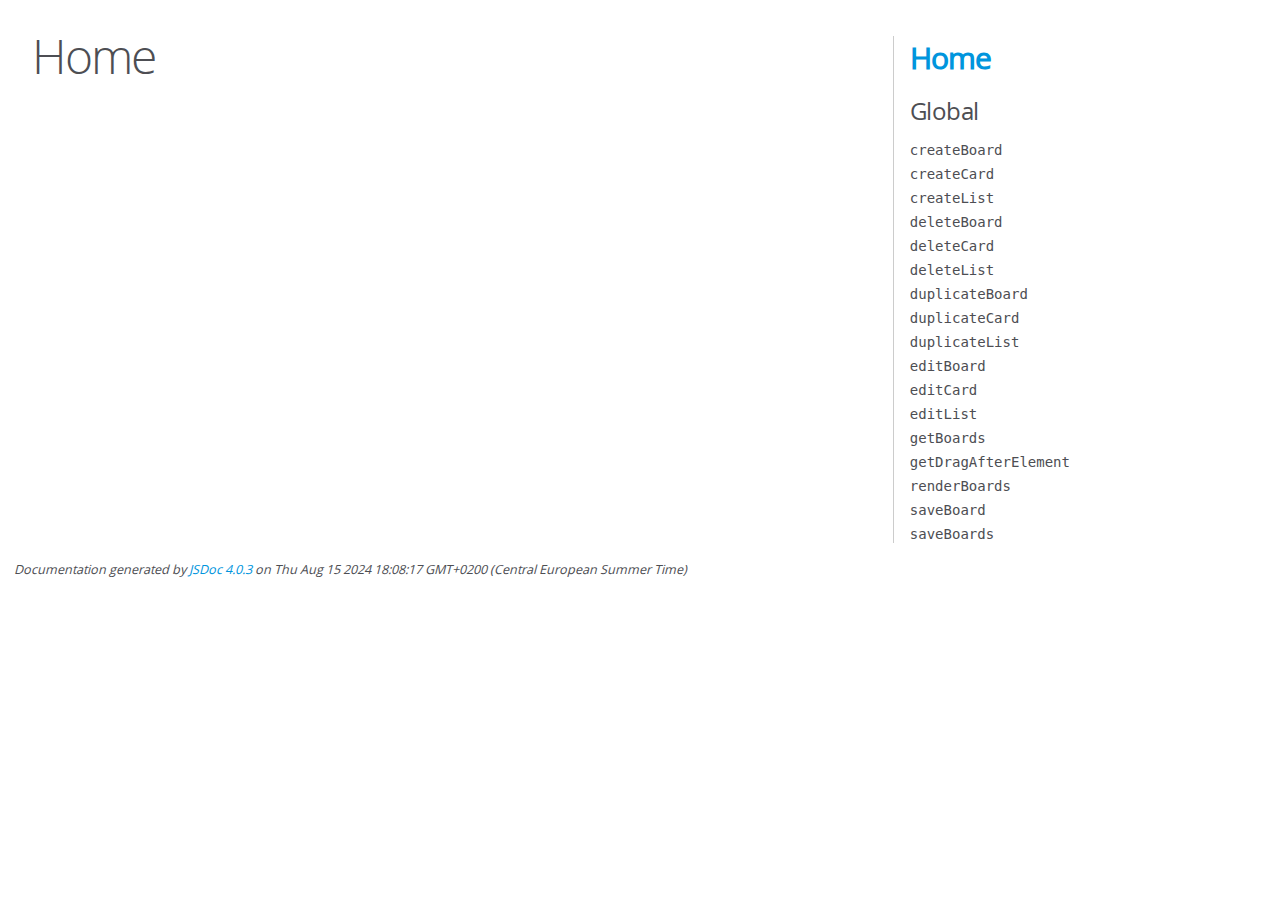
<file: docs/index.html>
<!DOCTYPE html>
<html lang="en">
<head>
    <meta charset="utf-8">
    <title>JSDoc: Home</title>

    <script src="scripts/prettify/prettify.js"> </script>
    <script src="scripts/prettify/lang-css.js"> </script>
    <!--[if lt IE 9]>
      <script src="//html5shiv.googlecode.com/svn/trunk/html5.js"></script>
    <![endif]-->
    <link type="text/css" rel="stylesheet" href="styles/prettify-tomorrow.css">
    <link type="text/css" rel="stylesheet" href="styles/jsdoc-default.css">
</head>

<body>

<div id="main">

    <h1 class="page-title">Home</h1>

    



    


    <h3> </h3>










    









</div>

<nav>
    <h2><a href="index.html">Home</a></h2><h3>Global</h3><ul><li><a href="global.html#createBoard">createBoard</a></li><li><a href="global.html#createCard">createCard</a></li><li><a href="global.html#createList">createList</a></li><li><a href="global.html#deleteBoard">deleteBoard</a></li><li><a href="global.html#deleteCard">deleteCard</a></li><li><a href="global.html#deleteList">deleteList</a></li><li><a href="global.html#duplicateBoard">duplicateBoard</a></li><li><a href="global.html#duplicateCard">duplicateCard</a></li><li><a href="global.html#duplicateList">duplicateList</a></li><li><a href="global.html#editBoard">editBoard</a></li><li><a href="global.html#editCard">editCard</a></li><li><a href="global.html#editList">editList</a></li><li><a href="global.html#getBoards">getBoards</a></li><li><a href="global.html#getDragAfterElement">getDragAfterElement</a></li><li><a href="global.html#renderBoards">renderBoards</a></li><li><a href="global.html#saveBoard">saveBoard</a></li><li><a href="global.html#saveBoards">saveBoards</a></li></ul>
</nav>

<br class="clear">

<footer>
    Documentation generated by <a href="https://github.com/jsdoc/jsdoc">JSDoc 4.0.3</a> on Thu Aug 15 2024 18:08:17 GMT+0200 (Central European Summer Time)
</footer>

<script> prettyPrint(); </script>
<script src="scripts/linenumber.js"> </script>
</body>
</html>
</file>
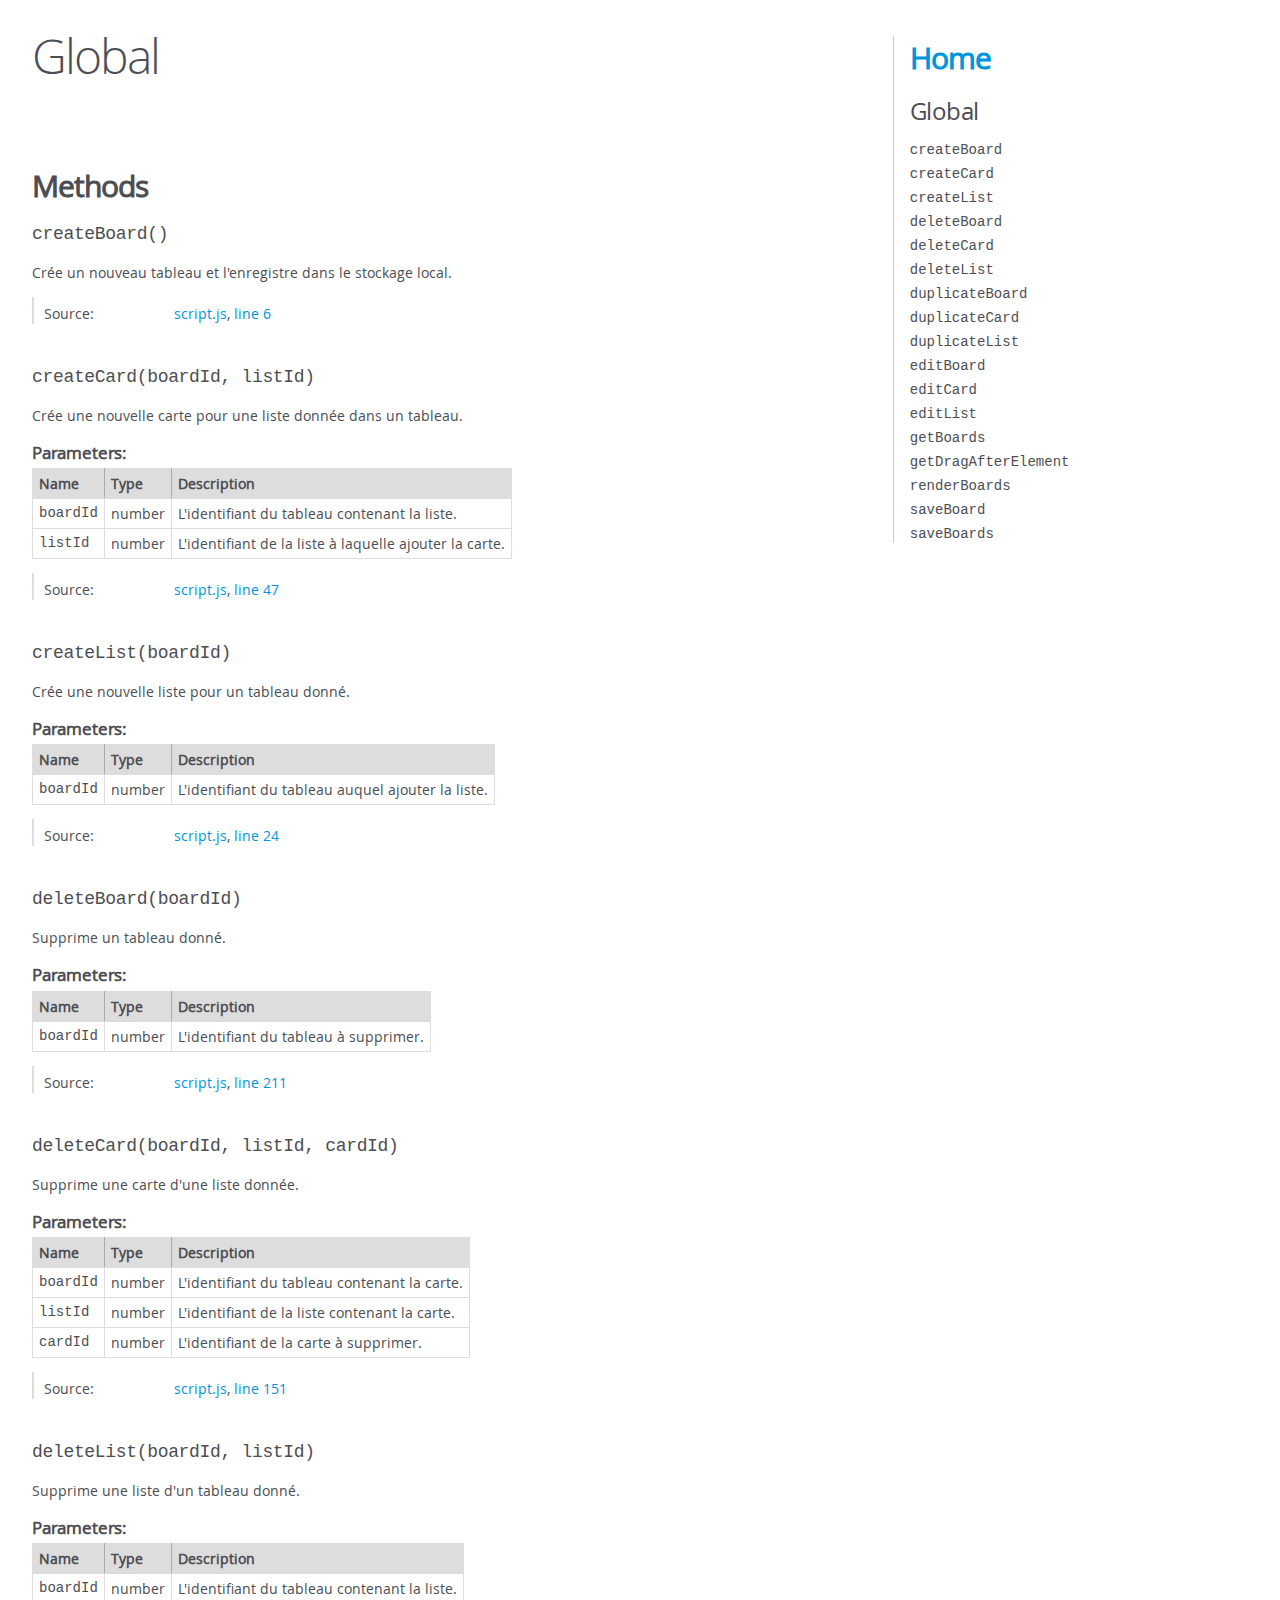
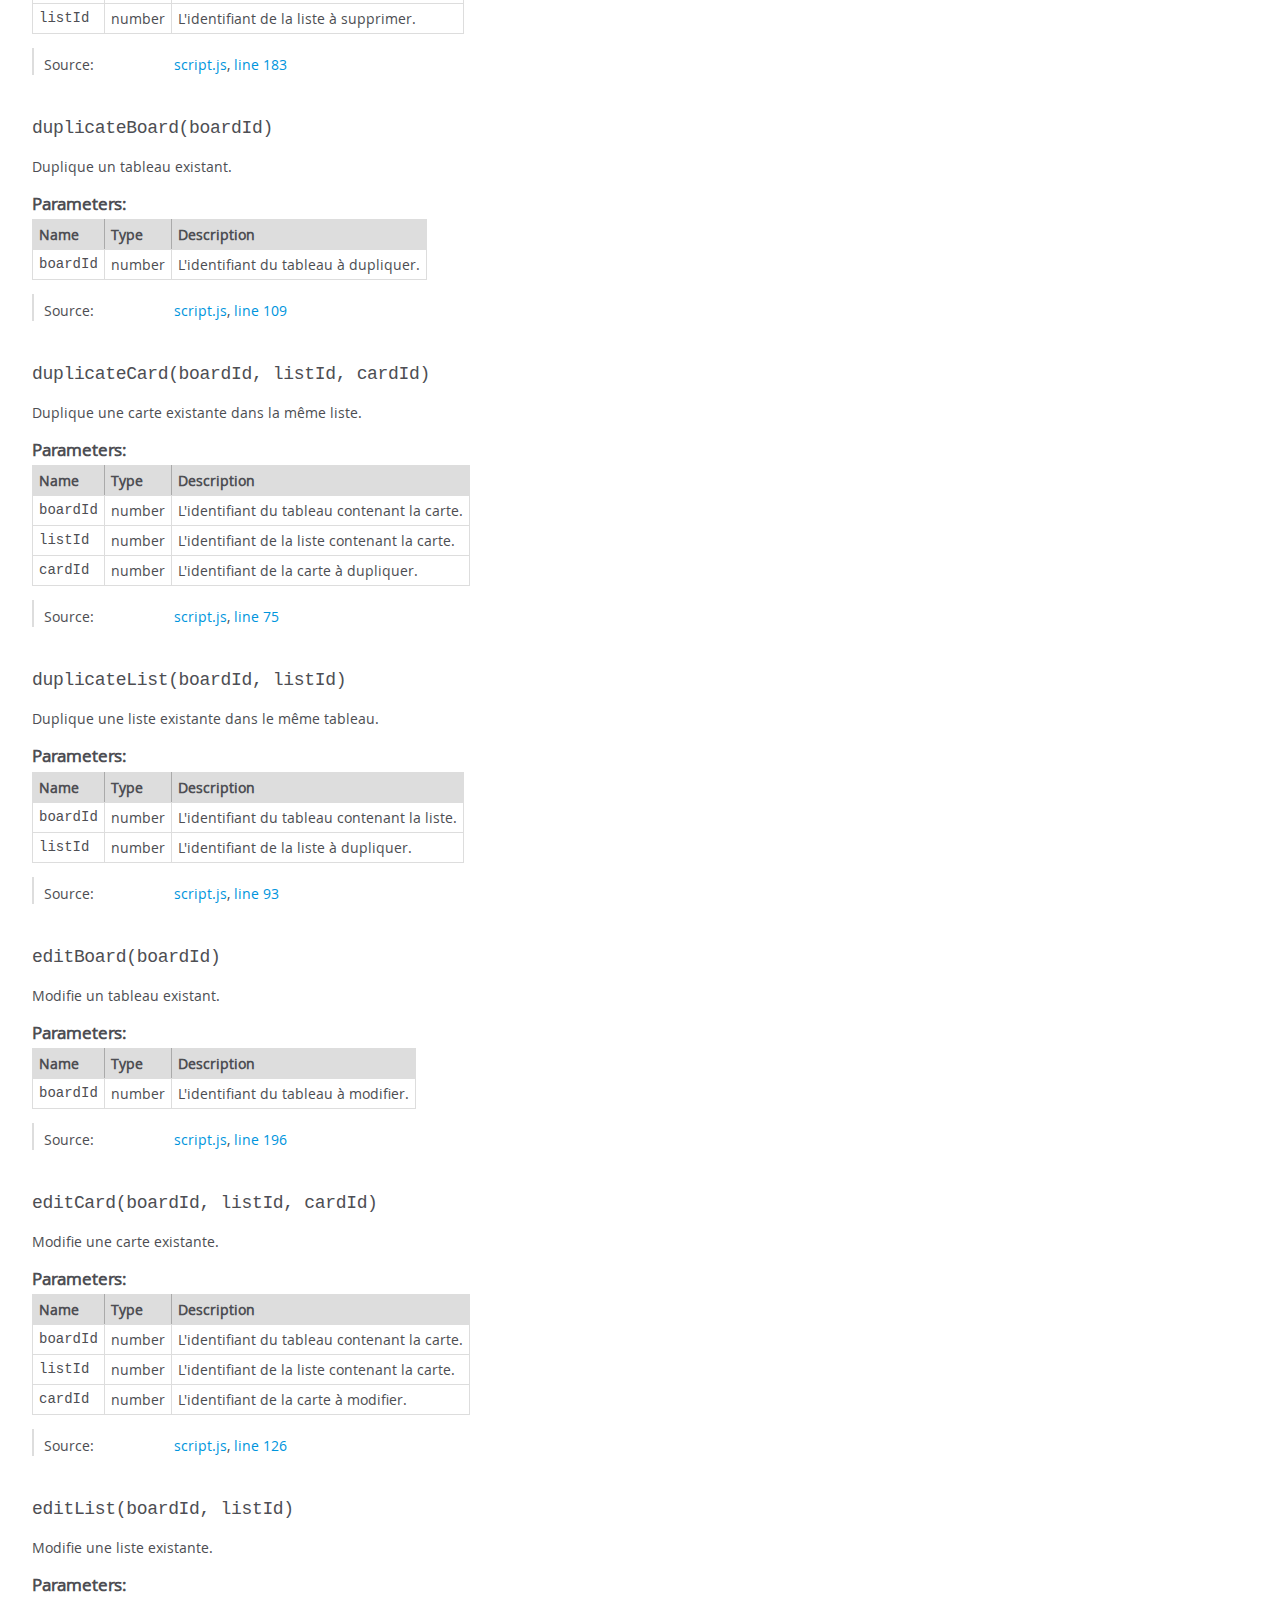
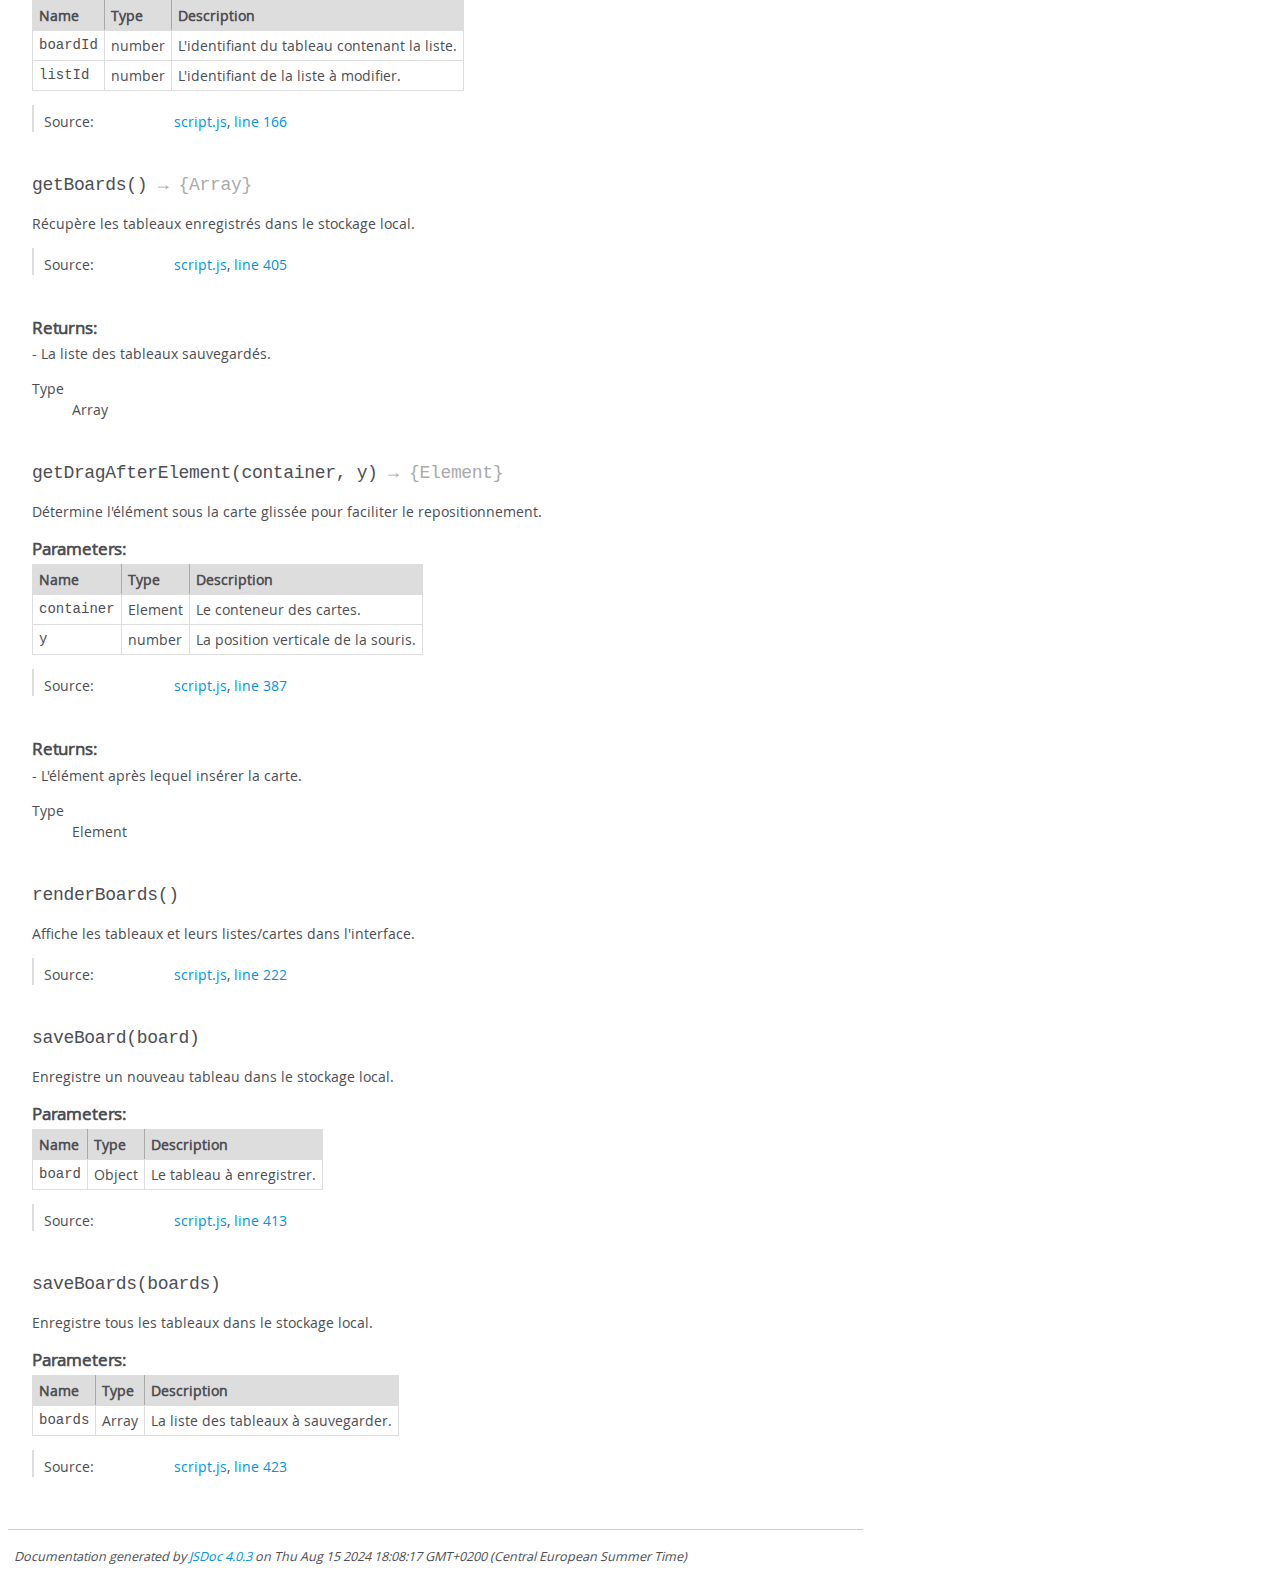
<file: docs/global.html>
<!DOCTYPE html>
<html lang="en">
<head>
    <meta charset="utf-8">
    <title>JSDoc: Global</title>

    <script src="scripts/prettify/prettify.js"> </script>
    <script src="scripts/prettify/lang-css.js"> </script>
    <!--[if lt IE 9]>
      <script src="//html5shiv.googlecode.com/svn/trunk/html5.js"></script>
    <![endif]-->
    <link type="text/css" rel="stylesheet" href="styles/prettify-tomorrow.css">
    <link type="text/css" rel="stylesheet" href="styles/jsdoc-default.css">
</head>

<body>

<div id="main">

    <h1 class="page-title">Global</h1>

    




<section>

<header>
    
        <h2></h2>
        
    
</header>

<article>
    <div class="container-overview">
    
        

        


<dl class="details">

    

    

    

    

    

    

    

    

    

    

    

    

    

    

    

    
</dl>


        
    
    </div>

    

    

    

    

    

    

    

    
        <h3 class="subsection-title">Methods</h3>

        
            

    

    
    <h4 class="name" id="createBoard"><span class="type-signature"></span>createBoard<span class="signature">()</span><span class="type-signature"></span></h4>
    

    



<div class="description">
    Crée un nouveau tableau et l'enregistre dans le stockage local.
</div>













<dl class="details">

    

    

    

    

    

    

    

    

    

    

    

    

    
    <dt class="tag-source">Source:</dt>
    <dd class="tag-source"><ul class="dummy"><li>
        <a href="script.js.html">script.js</a>, <a href="script.js.html#line6">line 6</a>
    </li></ul></dd>
    

    

    

    
</dl>




















        
            

    

    
    <h4 class="name" id="createCard"><span class="type-signature"></span>createCard<span class="signature">(boardId, listId)</span><span class="type-signature"></span></h4>
    

    



<div class="description">
    Crée une nouvelle carte pour une liste donnée dans un tableau.
</div>









    <h5>Parameters:</h5>
    

<table class="params">
    <thead>
    <tr>
        
        <th>Name</th>
        

        <th>Type</th>

        

        

        <th class="last">Description</th>
    </tr>
    </thead>

    <tbody>
    

        <tr>
            
                <td class="name"><code>boardId</code></td>
            

            <td class="type">
            
                
<span class="param-type">number</span>


            
            </td>

            

            

            <td class="description last">L'identifiant du tableau contenant la liste.</td>
        </tr>

    

        <tr>
            
                <td class="name"><code>listId</code></td>
            

            <td class="type">
            
                
<span class="param-type">number</span>


            
            </td>

            

            

            <td class="description last">L'identifiant de la liste à laquelle ajouter la carte.</td>
        </tr>

    
    </tbody>
</table>






<dl class="details">

    

    

    

    

    

    

    

    

    

    

    

    

    
    <dt class="tag-source">Source:</dt>
    <dd class="tag-source"><ul class="dummy"><li>
        <a href="script.js.html">script.js</a>, <a href="script.js.html#line47">line 47</a>
    </li></ul></dd>
    

    

    

    
</dl>




















        
            

    

    
    <h4 class="name" id="createList"><span class="type-signature"></span>createList<span class="signature">(boardId)</span><span class="type-signature"></span></h4>
    

    



<div class="description">
    Crée une nouvelle liste pour un tableau donné.
</div>









    <h5>Parameters:</h5>
    

<table class="params">
    <thead>
    <tr>
        
        <th>Name</th>
        

        <th>Type</th>

        

        

        <th class="last">Description</th>
    </tr>
    </thead>

    <tbody>
    

        <tr>
            
                <td class="name"><code>boardId</code></td>
            

            <td class="type">
            
                
<span class="param-type">number</span>


            
            </td>

            

            

            <td class="description last">L'identifiant du tableau auquel ajouter la liste.</td>
        </tr>

    
    </tbody>
</table>






<dl class="details">

    

    

    

    

    

    

    

    

    

    

    

    

    
    <dt class="tag-source">Source:</dt>
    <dd class="tag-source"><ul class="dummy"><li>
        <a href="script.js.html">script.js</a>, <a href="script.js.html#line24">line 24</a>
    </li></ul></dd>
    

    

    

    
</dl>




















        
            

    

    
    <h4 class="name" id="deleteBoard"><span class="type-signature"></span>deleteBoard<span class="signature">(boardId)</span><span class="type-signature"></span></h4>
    

    



<div class="description">
    Supprime un tableau donné.
</div>









    <h5>Parameters:</h5>
    

<table class="params">
    <thead>
    <tr>
        
        <th>Name</th>
        

        <th>Type</th>

        

        

        <th class="last">Description</th>
    </tr>
    </thead>

    <tbody>
    

        <tr>
            
                <td class="name"><code>boardId</code></td>
            

            <td class="type">
            
                
<span class="param-type">number</span>


            
            </td>

            

            

            <td class="description last">L'identifiant du tableau à supprimer.</td>
        </tr>

    
    </tbody>
</table>






<dl class="details">

    

    

    

    

    

    

    

    

    

    

    

    

    
    <dt class="tag-source">Source:</dt>
    <dd class="tag-source"><ul class="dummy"><li>
        <a href="script.js.html">script.js</a>, <a href="script.js.html#line211">line 211</a>
    </li></ul></dd>
    

    

    

    
</dl>




















        
            

    

    
    <h4 class="name" id="deleteCard"><span class="type-signature"></span>deleteCard<span class="signature">(boardId, listId, cardId)</span><span class="type-signature"></span></h4>
    

    



<div class="description">
    Supprime une carte d'une liste donnée.
</div>









    <h5>Parameters:</h5>
    

<table class="params">
    <thead>
    <tr>
        
        <th>Name</th>
        

        <th>Type</th>

        

        

        <th class="last">Description</th>
    </tr>
    </thead>

    <tbody>
    

        <tr>
            
                <td class="name"><code>boardId</code></td>
            

            <td class="type">
            
                
<span class="param-type">number</span>


            
            </td>

            

            

            <td class="description last">L'identifiant du tableau contenant la carte.</td>
        </tr>

    

        <tr>
            
                <td class="name"><code>listId</code></td>
            

            <td class="type">
            
                
<span class="param-type">number</span>


            
            </td>

            

            

            <td class="description last">L'identifiant de la liste contenant la carte.</td>
        </tr>

    

        <tr>
            
                <td class="name"><code>cardId</code></td>
            

            <td class="type">
            
                
<span class="param-type">number</span>


            
            </td>

            

            

            <td class="description last">L'identifiant de la carte à supprimer.</td>
        </tr>

    
    </tbody>
</table>






<dl class="details">

    

    

    

    

    

    

    

    

    

    

    

    

    
    <dt class="tag-source">Source:</dt>
    <dd class="tag-source"><ul class="dummy"><li>
        <a href="script.js.html">script.js</a>, <a href="script.js.html#line151">line 151</a>
    </li></ul></dd>
    

    

    

    
</dl>




















        
            

    

    
    <h4 class="name" id="deleteList"><span class="type-signature"></span>deleteList<span class="signature">(boardId, listId)</span><span class="type-signature"></span></h4>
    

    



<div class="description">
    Supprime une liste d'un tableau donné.
</div>









    <h5>Parameters:</h5>
    

<table class="params">
    <thead>
    <tr>
        
        <th>Name</th>
        

        <th>Type</th>

        

        

        <th class="last">Description</th>
    </tr>
    </thead>

    <tbody>
    

        <tr>
            
                <td class="name"><code>boardId</code></td>
            

            <td class="type">
            
                
<span class="param-type">number</span>


            
            </td>

            

            

            <td class="description last">L'identifiant du tableau contenant la liste.</td>
        </tr>

    

        <tr>
            
                <td class="name"><code>listId</code></td>
            

            <td class="type">
            
                
<span class="param-type">number</span>


            
            </td>

            

            

            <td class="description last">L'identifiant de la liste à supprimer.</td>
        </tr>

    
    </tbody>
</table>






<dl class="details">

    

    

    

    

    

    

    

    

    

    

    

    

    
    <dt class="tag-source">Source:</dt>
    <dd class="tag-source"><ul class="dummy"><li>
        <a href="script.js.html">script.js</a>, <a href="script.js.html#line183">line 183</a>
    </li></ul></dd>
    

    

    

    
</dl>




















        
            

    

    
    <h4 class="name" id="duplicateBoard"><span class="type-signature"></span>duplicateBoard<span class="signature">(boardId)</span><span class="type-signature"></span></h4>
    

    



<div class="description">
    Duplique un tableau existant.
</div>









    <h5>Parameters:</h5>
    

<table class="params">
    <thead>
    <tr>
        
        <th>Name</th>
        

        <th>Type</th>

        

        

        <th class="last">Description</th>
    </tr>
    </thead>

    <tbody>
    

        <tr>
            
                <td class="name"><code>boardId</code></td>
            

            <td class="type">
            
                
<span class="param-type">number</span>


            
            </td>

            

            

            <td class="description last">L'identifiant du tableau à dupliquer.</td>
        </tr>

    
    </tbody>
</table>






<dl class="details">

    

    

    

    

    

    

    

    

    

    

    

    

    
    <dt class="tag-source">Source:</dt>
    <dd class="tag-source"><ul class="dummy"><li>
        <a href="script.js.html">script.js</a>, <a href="script.js.html#line109">line 109</a>
    </li></ul></dd>
    

    

    

    
</dl>




















        
            

    

    
    <h4 class="name" id="duplicateCard"><span class="type-signature"></span>duplicateCard<span class="signature">(boardId, listId, cardId)</span><span class="type-signature"></span></h4>
    

    



<div class="description">
    Duplique une carte existante dans la même liste.
</div>









    <h5>Parameters:</h5>
    

<table class="params">
    <thead>
    <tr>
        
        <th>Name</th>
        

        <th>Type</th>

        

        

        <th class="last">Description</th>
    </tr>
    </thead>

    <tbody>
    

        <tr>
            
                <td class="name"><code>boardId</code></td>
            

            <td class="type">
            
                
<span class="param-type">number</span>


            
            </td>

            

            

            <td class="description last">L'identifiant du tableau contenant la carte.</td>
        </tr>

    

        <tr>
            
                <td class="name"><code>listId</code></td>
            

            <td class="type">
            
                
<span class="param-type">number</span>


            
            </td>

            

            

            <td class="description last">L'identifiant de la liste contenant la carte.</td>
        </tr>

    

        <tr>
            
                <td class="name"><code>cardId</code></td>
            

            <td class="type">
            
                
<span class="param-type">number</span>


            
            </td>

            

            

            <td class="description last">L'identifiant de la carte à dupliquer.</td>
        </tr>

    
    </tbody>
</table>






<dl class="details">

    

    

    

    

    

    

    

    

    

    

    

    

    
    <dt class="tag-source">Source:</dt>
    <dd class="tag-source"><ul class="dummy"><li>
        <a href="script.js.html">script.js</a>, <a href="script.js.html#line75">line 75</a>
    </li></ul></dd>
    

    

    

    
</dl>




















        
            

    

    
    <h4 class="name" id="duplicateList"><span class="type-signature"></span>duplicateList<span class="signature">(boardId, listId)</span><span class="type-signature"></span></h4>
    

    



<div class="description">
    Duplique une liste existante dans le même tableau.
</div>









    <h5>Parameters:</h5>
    

<table class="params">
    <thead>
    <tr>
        
        <th>Name</th>
        

        <th>Type</th>

        

        

        <th class="last">Description</th>
    </tr>
    </thead>

    <tbody>
    

        <tr>
            
                <td class="name"><code>boardId</code></td>
            

            <td class="type">
            
                
<span class="param-type">number</span>


            
            </td>

            

            

            <td class="description last">L'identifiant du tableau contenant la liste.</td>
        </tr>

    

        <tr>
            
                <td class="name"><code>listId</code></td>
            

            <td class="type">
            
                
<span class="param-type">number</span>


            
            </td>

            

            

            <td class="description last">L'identifiant de la liste à dupliquer.</td>
        </tr>

    
    </tbody>
</table>






<dl class="details">

    

    

    

    

    

    

    

    

    

    

    

    

    
    <dt class="tag-source">Source:</dt>
    <dd class="tag-source"><ul class="dummy"><li>
        <a href="script.js.html">script.js</a>, <a href="script.js.html#line93">line 93</a>
    </li></ul></dd>
    

    

    

    
</dl>




















        
            

    

    
    <h4 class="name" id="editBoard"><span class="type-signature"></span>editBoard<span class="signature">(boardId)</span><span class="type-signature"></span></h4>
    

    



<div class="description">
    Modifie un tableau existant.
</div>









    <h5>Parameters:</h5>
    

<table class="params">
    <thead>
    <tr>
        
        <th>Name</th>
        

        <th>Type</th>

        

        

        <th class="last">Description</th>
    </tr>
    </thead>

    <tbody>
    

        <tr>
            
                <td class="name"><code>boardId</code></td>
            

            <td class="type">
            
                
<span class="param-type">number</span>


            
            </td>

            

            

            <td class="description last">L'identifiant du tableau à modifier.</td>
        </tr>

    
    </tbody>
</table>






<dl class="details">

    

    

    

    

    

    

    

    

    

    

    

    

    
    <dt class="tag-source">Source:</dt>
    <dd class="tag-source"><ul class="dummy"><li>
        <a href="script.js.html">script.js</a>, <a href="script.js.html#line196">line 196</a>
    </li></ul></dd>
    

    

    

    
</dl>




















        
            

    

    
    <h4 class="name" id="editCard"><span class="type-signature"></span>editCard<span class="signature">(boardId, listId, cardId)</span><span class="type-signature"></span></h4>
    

    



<div class="description">
    Modifie une carte existante.
</div>









    <h5>Parameters:</h5>
    

<table class="params">
    <thead>
    <tr>
        
        <th>Name</th>
        

        <th>Type</th>

        

        

        <th class="last">Description</th>
    </tr>
    </thead>

    <tbody>
    

        <tr>
            
                <td class="name"><code>boardId</code></td>
            

            <td class="type">
            
                
<span class="param-type">number</span>


            
            </td>

            

            

            <td class="description last">L'identifiant du tableau contenant la carte.</td>
        </tr>

    

        <tr>
            
                <td class="name"><code>listId</code></td>
            

            <td class="type">
            
                
<span class="param-type">number</span>


            
            </td>

            

            

            <td class="description last">L'identifiant de la liste contenant la carte.</td>
        </tr>

    

        <tr>
            
                <td class="name"><code>cardId</code></td>
            

            <td class="type">
            
                
<span class="param-type">number</span>


            
            </td>

            

            

            <td class="description last">L'identifiant de la carte à modifier.</td>
        </tr>

    
    </tbody>
</table>






<dl class="details">

    

    

    

    

    

    

    

    

    

    

    

    

    
    <dt class="tag-source">Source:</dt>
    <dd class="tag-source"><ul class="dummy"><li>
        <a href="script.js.html">script.js</a>, <a href="script.js.html#line126">line 126</a>
    </li></ul></dd>
    

    

    

    
</dl>




















        
            

    

    
    <h4 class="name" id="editList"><span class="type-signature"></span>editList<span class="signature">(boardId, listId)</span><span class="type-signature"></span></h4>
    

    



<div class="description">
    Modifie une liste existante.
</div>









    <h5>Parameters:</h5>
    

<table class="params">
    <thead>
    <tr>
        
        <th>Name</th>
        

        <th>Type</th>

        

        

        <th class="last">Description</th>
    </tr>
    </thead>

    <tbody>
    

        <tr>
            
                <td class="name"><code>boardId</code></td>
            

            <td class="type">
            
                
<span class="param-type">number</span>


            
            </td>

            

            

            <td class="description last">L'identifiant du tableau contenant la liste.</td>
        </tr>

    

        <tr>
            
                <td class="name"><code>listId</code></td>
            

            <td class="type">
            
                
<span class="param-type">number</span>


            
            </td>

            

            

            <td class="description last">L'identifiant de la liste à modifier.</td>
        </tr>

    
    </tbody>
</table>






<dl class="details">

    

    

    

    

    

    

    

    

    

    

    

    

    
    <dt class="tag-source">Source:</dt>
    <dd class="tag-source"><ul class="dummy"><li>
        <a href="script.js.html">script.js</a>, <a href="script.js.html#line166">line 166</a>
    </li></ul></dd>
    

    

    

    
</dl>




















        
            

    

    
    <h4 class="name" id="getBoards"><span class="type-signature"></span>getBoards<span class="signature">()</span><span class="type-signature"> &rarr; {Array}</span></h4>
    

    



<div class="description">
    Récupère les tableaux enregistrés dans le stockage local.
</div>













<dl class="details">

    

    

    

    

    

    

    

    

    

    

    

    

    
    <dt class="tag-source">Source:</dt>
    <dd class="tag-source"><ul class="dummy"><li>
        <a href="script.js.html">script.js</a>, <a href="script.js.html#line405">line 405</a>
    </li></ul></dd>
    

    

    

    
</dl>















<h5>Returns:</h5>

        
<div class="param-desc">
    - La liste des tableaux sauvegardés.
</div>



<dl>
    <dt>
        Type
    </dt>
    <dd>
        
<span class="param-type">Array</span>


    </dd>
</dl>

    





        
            

    

    
    <h4 class="name" id="getDragAfterElement"><span class="type-signature"></span>getDragAfterElement<span class="signature">(container, y)</span><span class="type-signature"> &rarr; {Element}</span></h4>
    

    



<div class="description">
    Détermine l'élément sous la carte glissée pour faciliter le repositionnement.
</div>









    <h5>Parameters:</h5>
    

<table class="params">
    <thead>
    <tr>
        
        <th>Name</th>
        

        <th>Type</th>

        

        

        <th class="last">Description</th>
    </tr>
    </thead>

    <tbody>
    

        <tr>
            
                <td class="name"><code>container</code></td>
            

            <td class="type">
            
                
<span class="param-type">Element</span>


            
            </td>

            

            

            <td class="description last">Le conteneur des cartes.</td>
        </tr>

    

        <tr>
            
                <td class="name"><code>y</code></td>
            

            <td class="type">
            
                
<span class="param-type">number</span>


            
            </td>

            

            

            <td class="description last">La position verticale de la souris.</td>
        </tr>

    
    </tbody>
</table>






<dl class="details">

    

    

    

    

    

    

    

    

    

    

    

    

    
    <dt class="tag-source">Source:</dt>
    <dd class="tag-source"><ul class="dummy"><li>
        <a href="script.js.html">script.js</a>, <a href="script.js.html#line387">line 387</a>
    </li></ul></dd>
    

    

    

    
</dl>















<h5>Returns:</h5>

        
<div class="param-desc">
    - L'élément après lequel insérer la carte.
</div>



<dl>
    <dt>
        Type
    </dt>
    <dd>
        
<span class="param-type">Element</span>


    </dd>
</dl>

    





        
            

    

    
    <h4 class="name" id="renderBoards"><span class="type-signature"></span>renderBoards<span class="signature">()</span><span class="type-signature"></span></h4>
    

    



<div class="description">
    Affiche les tableaux et leurs listes/cartes dans l'interface.
</div>













<dl class="details">

    

    

    

    

    

    

    

    

    

    

    

    

    
    <dt class="tag-source">Source:</dt>
    <dd class="tag-source"><ul class="dummy"><li>
        <a href="script.js.html">script.js</a>, <a href="script.js.html#line222">line 222</a>
    </li></ul></dd>
    

    

    

    
</dl>




















        
            

    

    
    <h4 class="name" id="saveBoard"><span class="type-signature"></span>saveBoard<span class="signature">(board)</span><span class="type-signature"></span></h4>
    

    



<div class="description">
    Enregistre un nouveau tableau dans le stockage local.
</div>









    <h5>Parameters:</h5>
    

<table class="params">
    <thead>
    <tr>
        
        <th>Name</th>
        

        <th>Type</th>

        

        

        <th class="last">Description</th>
    </tr>
    </thead>

    <tbody>
    

        <tr>
            
                <td class="name"><code>board</code></td>
            

            <td class="type">
            
                
<span class="param-type">Object</span>


            
            </td>

            

            

            <td class="description last">Le tableau à enregistrer.</td>
        </tr>

    
    </tbody>
</table>






<dl class="details">

    

    

    

    

    

    

    

    

    

    

    

    

    
    <dt class="tag-source">Source:</dt>
    <dd class="tag-source"><ul class="dummy"><li>
        <a href="script.js.html">script.js</a>, <a href="script.js.html#line413">line 413</a>
    </li></ul></dd>
    

    

    

    
</dl>




















        
            

    

    
    <h4 class="name" id="saveBoards"><span class="type-signature"></span>saveBoards<span class="signature">(boards)</span><span class="type-signature"></span></h4>
    

    



<div class="description">
    Enregistre tous les tableaux dans le stockage local.
</div>









    <h5>Parameters:</h5>
    

<table class="params">
    <thead>
    <tr>
        
        <th>Name</th>
        

        <th>Type</th>

        

        

        <th class="last">Description</th>
    </tr>
    </thead>

    <tbody>
    

        <tr>
            
                <td class="name"><code>boards</code></td>
            

            <td class="type">
            
                
<span class="param-type">Array</span>


            
            </td>

            

            

            <td class="description last">La liste des tableaux à sauvegarder.</td>
        </tr>

    
    </tbody>
</table>






<dl class="details">

    

    

    

    

    

    

    

    

    

    

    

    

    
    <dt class="tag-source">Source:</dt>
    <dd class="tag-source"><ul class="dummy"><li>
        <a href="script.js.html">script.js</a>, <a href="script.js.html#line423">line 423</a>
    </li></ul></dd>
    

    

    

    
</dl>




















        
    

    

    
</article>

</section>




</div>

<nav>
    <h2><a href="index.html">Home</a></h2><h3>Global</h3><ul><li><a href="global.html#createBoard">createBoard</a></li><li><a href="global.html#createCard">createCard</a></li><li><a href="global.html#createList">createList</a></li><li><a href="global.html#deleteBoard">deleteBoard</a></li><li><a href="global.html#deleteCard">deleteCard</a></li><li><a href="global.html#deleteList">deleteList</a></li><li><a href="global.html#duplicateBoard">duplicateBoard</a></li><li><a href="global.html#duplicateCard">duplicateCard</a></li><li><a href="global.html#duplicateList">duplicateList</a></li><li><a href="global.html#editBoard">editBoard</a></li><li><a href="global.html#editCard">editCard</a></li><li><a href="global.html#editList">editList</a></li><li><a href="global.html#getBoards">getBoards</a></li><li><a href="global.html#getDragAfterElement">getDragAfterElement</a></li><li><a href="global.html#renderBoards">renderBoards</a></li><li><a href="global.html#saveBoard">saveBoard</a></li><li><a href="global.html#saveBoards">saveBoards</a></li></ul>
</nav>

<br class="clear">

<footer>
    Documentation generated by <a href="https://github.com/jsdoc/jsdoc">JSDoc 4.0.3</a> on Thu Aug 15 2024 18:08:17 GMT+0200 (Central European Summer Time)
</footer>

<script> prettyPrint(); </script>
<script src="scripts/linenumber.js"> </script>
</body>
</html>
</file>
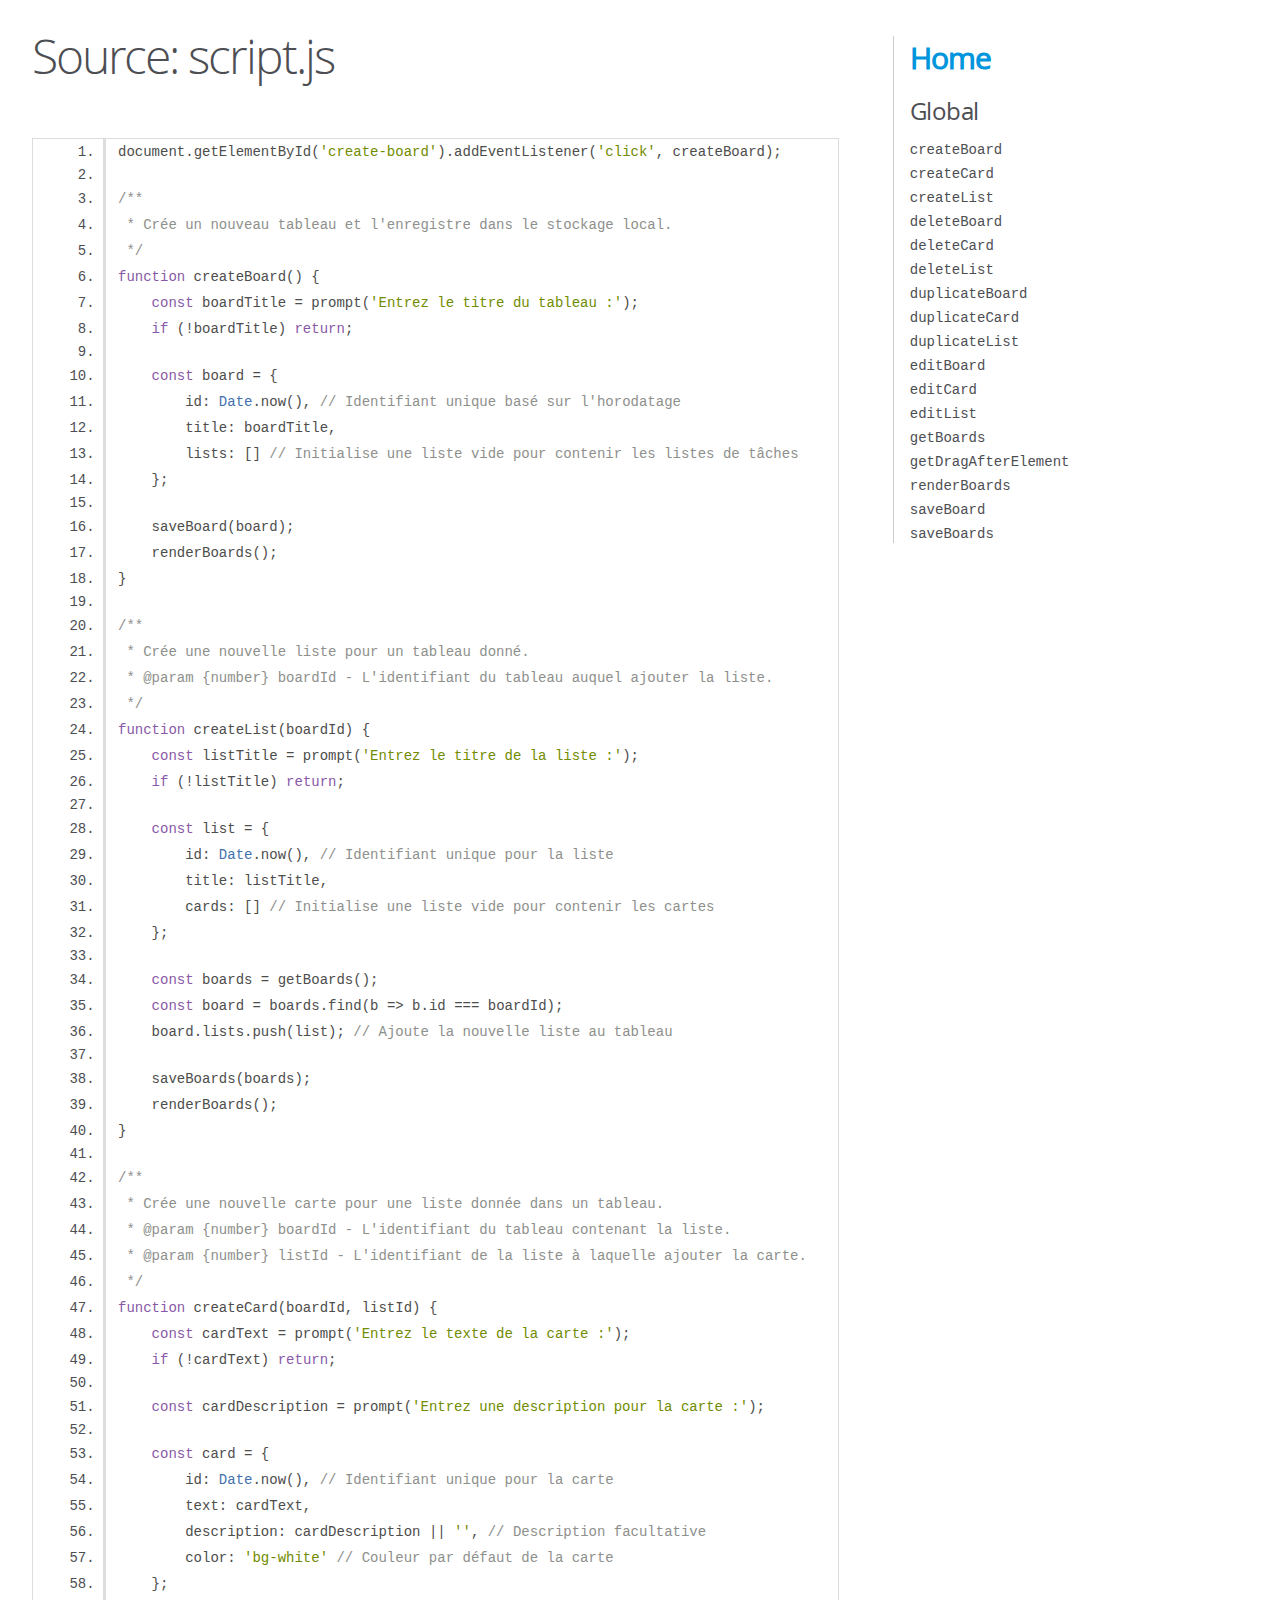
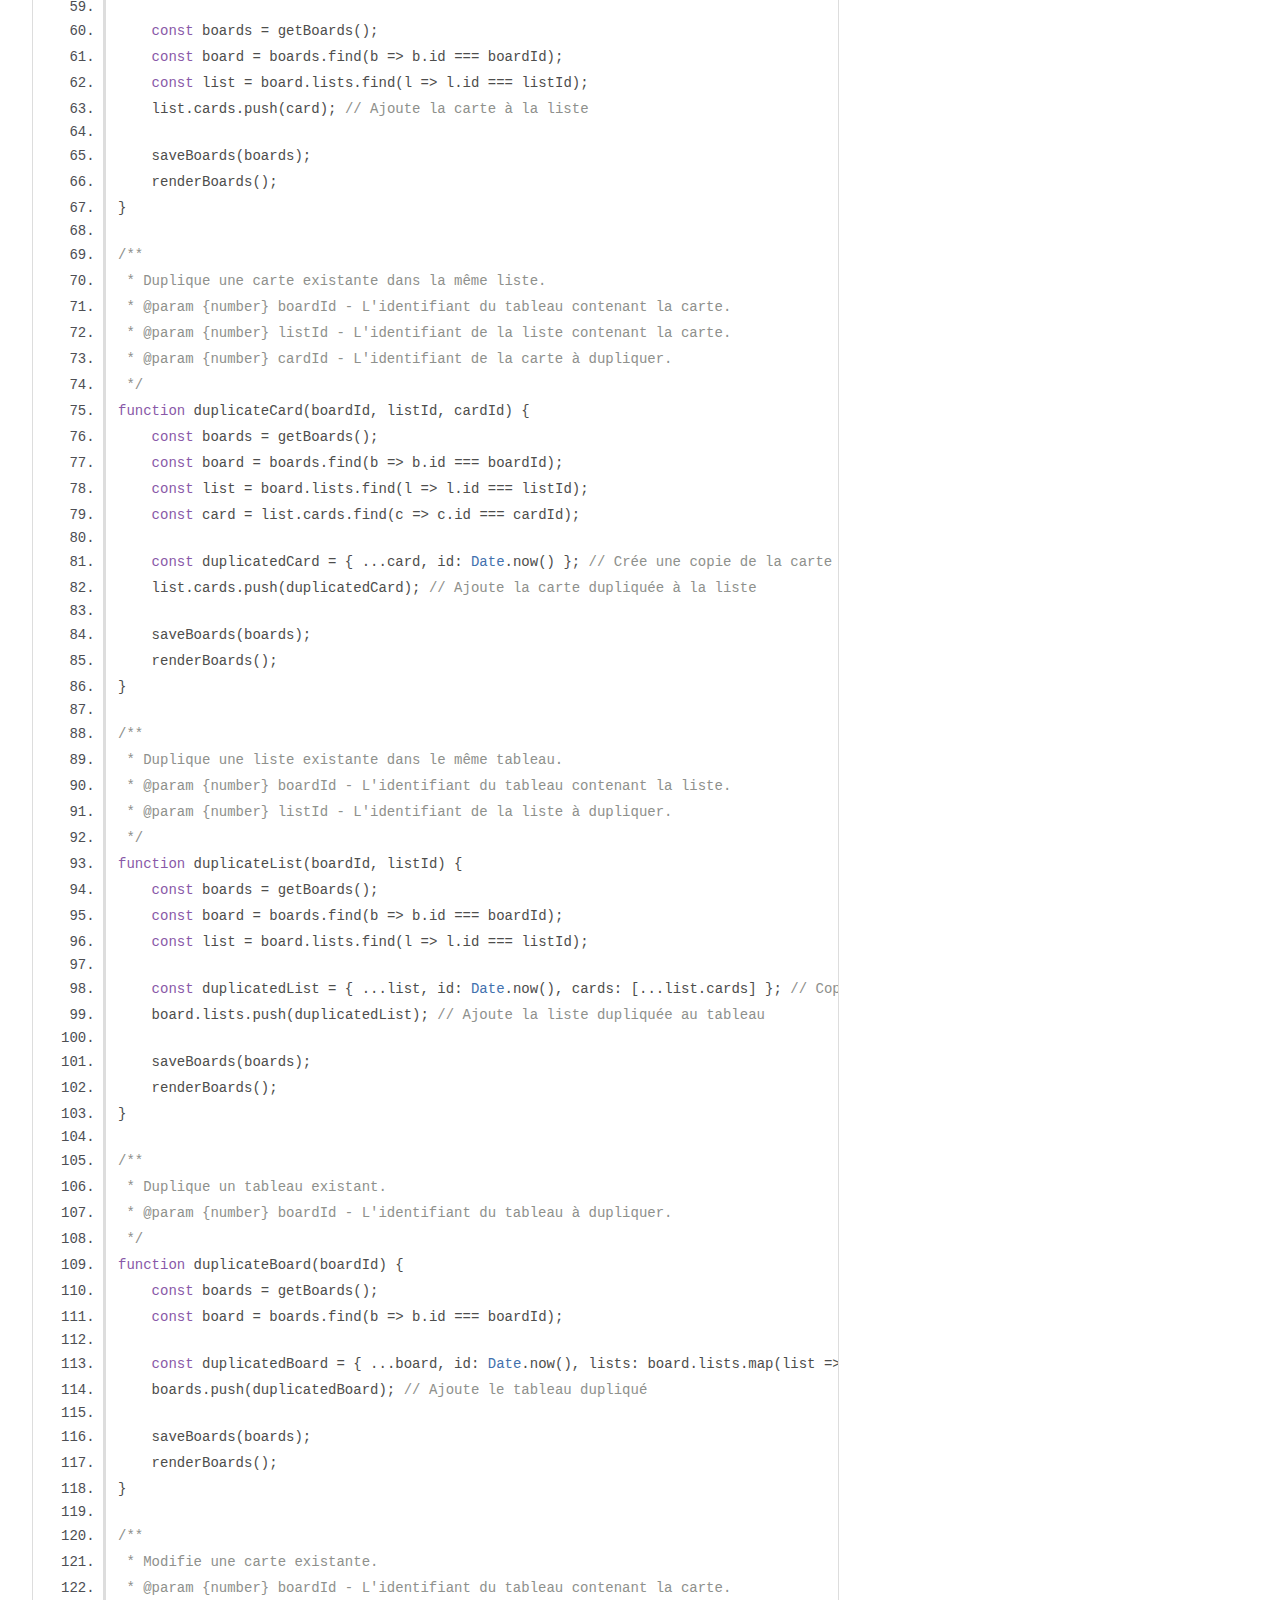
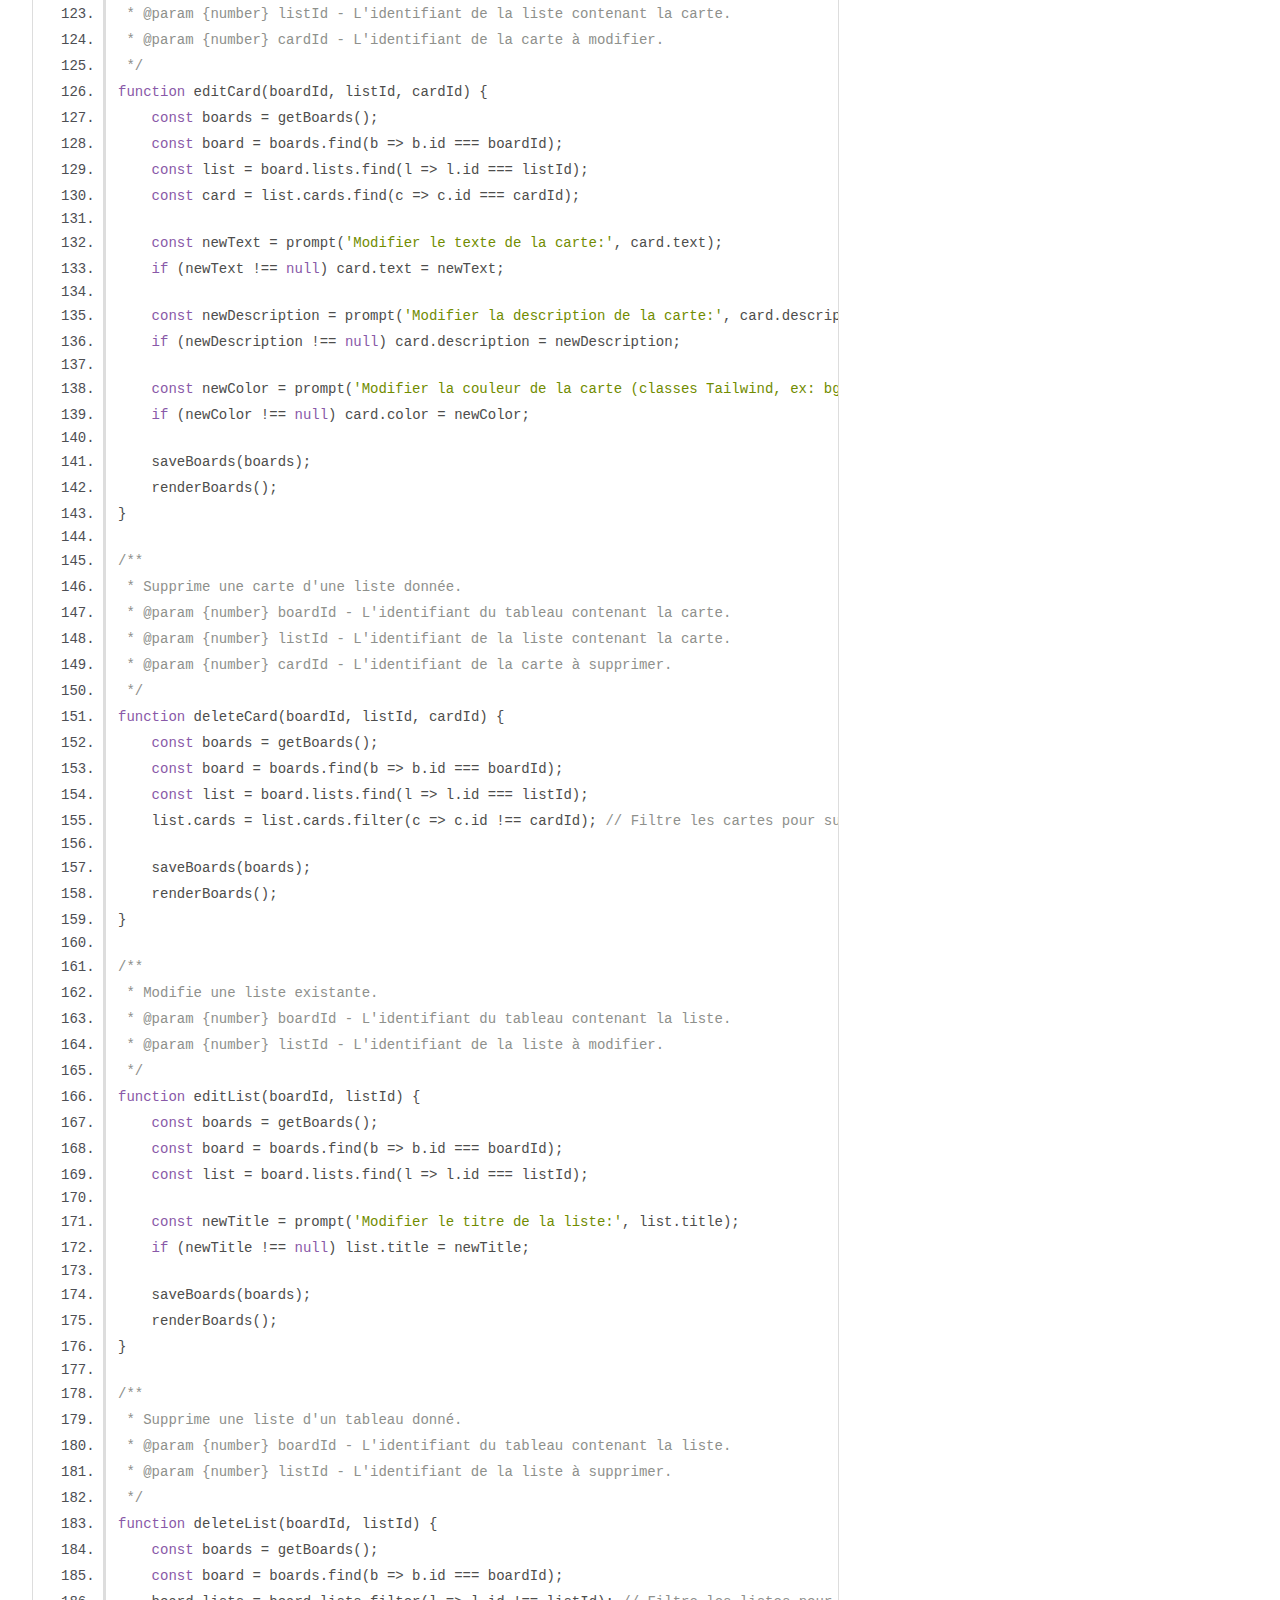
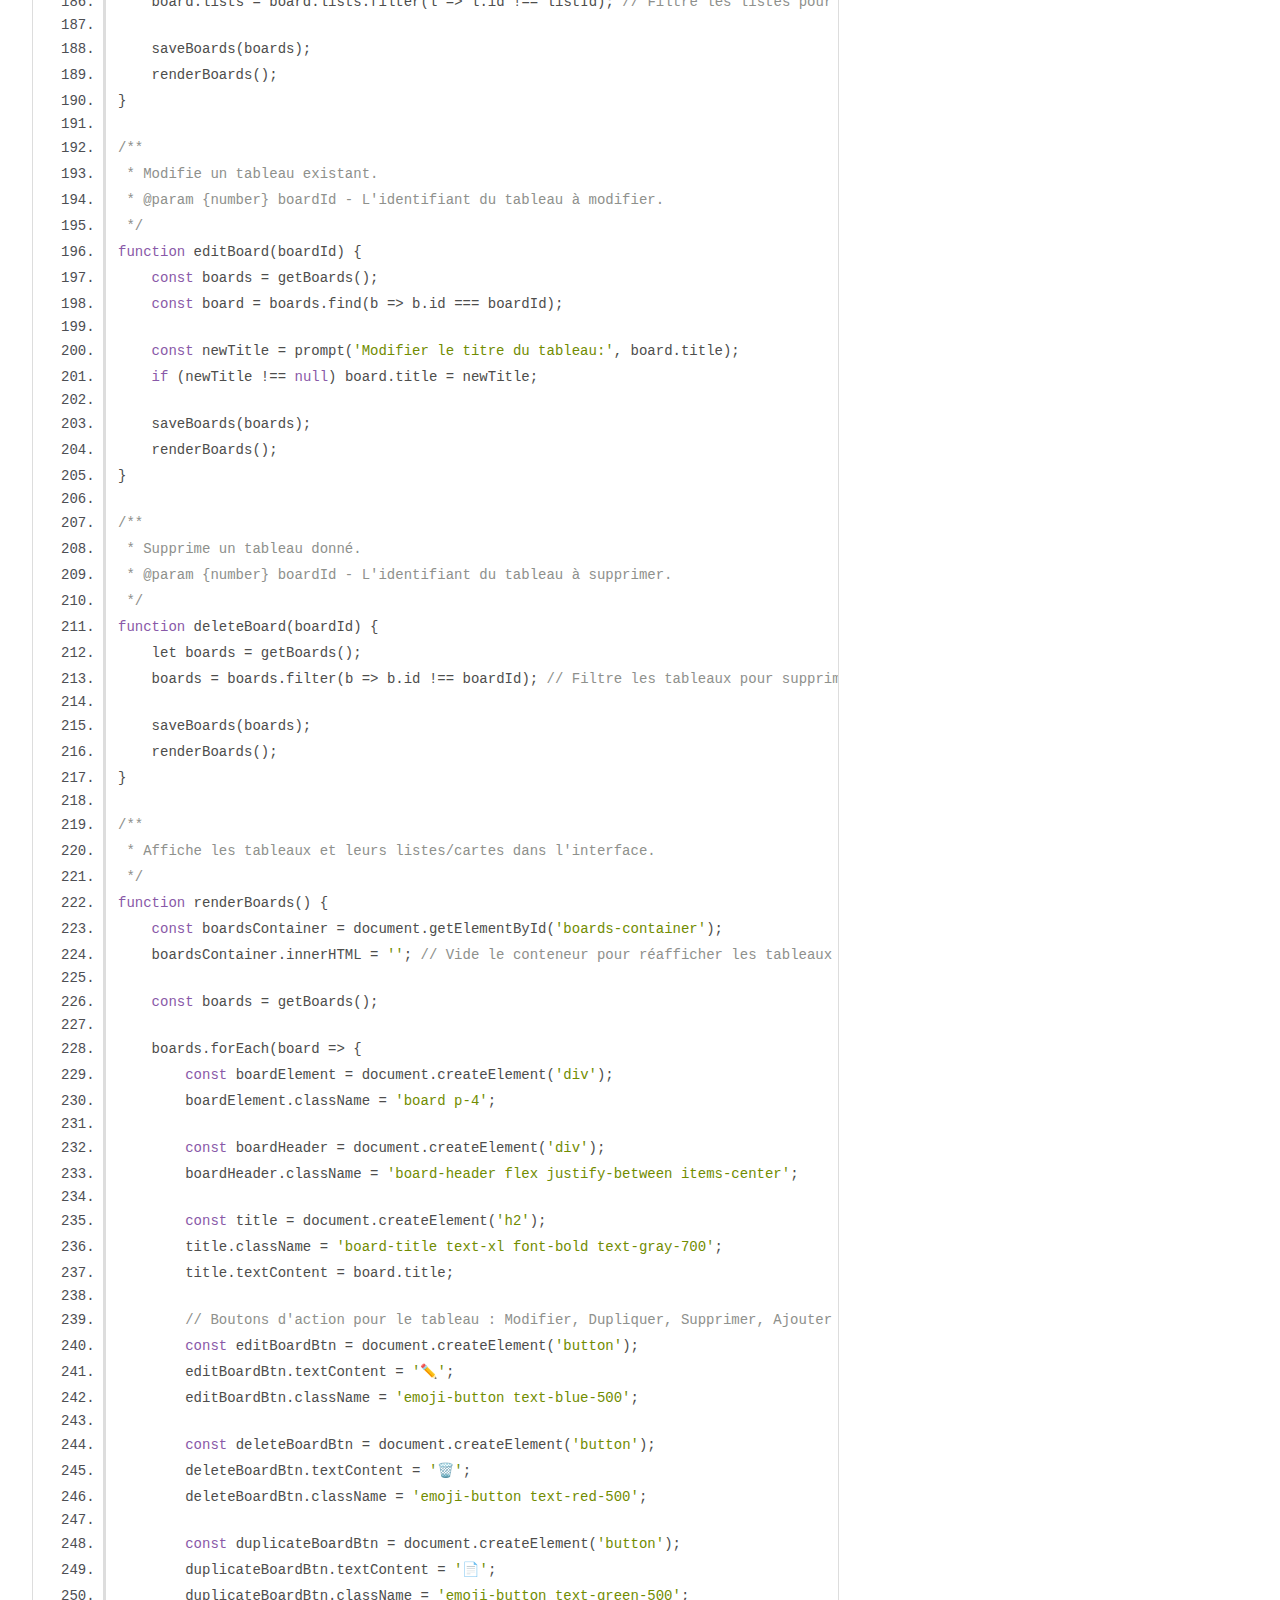
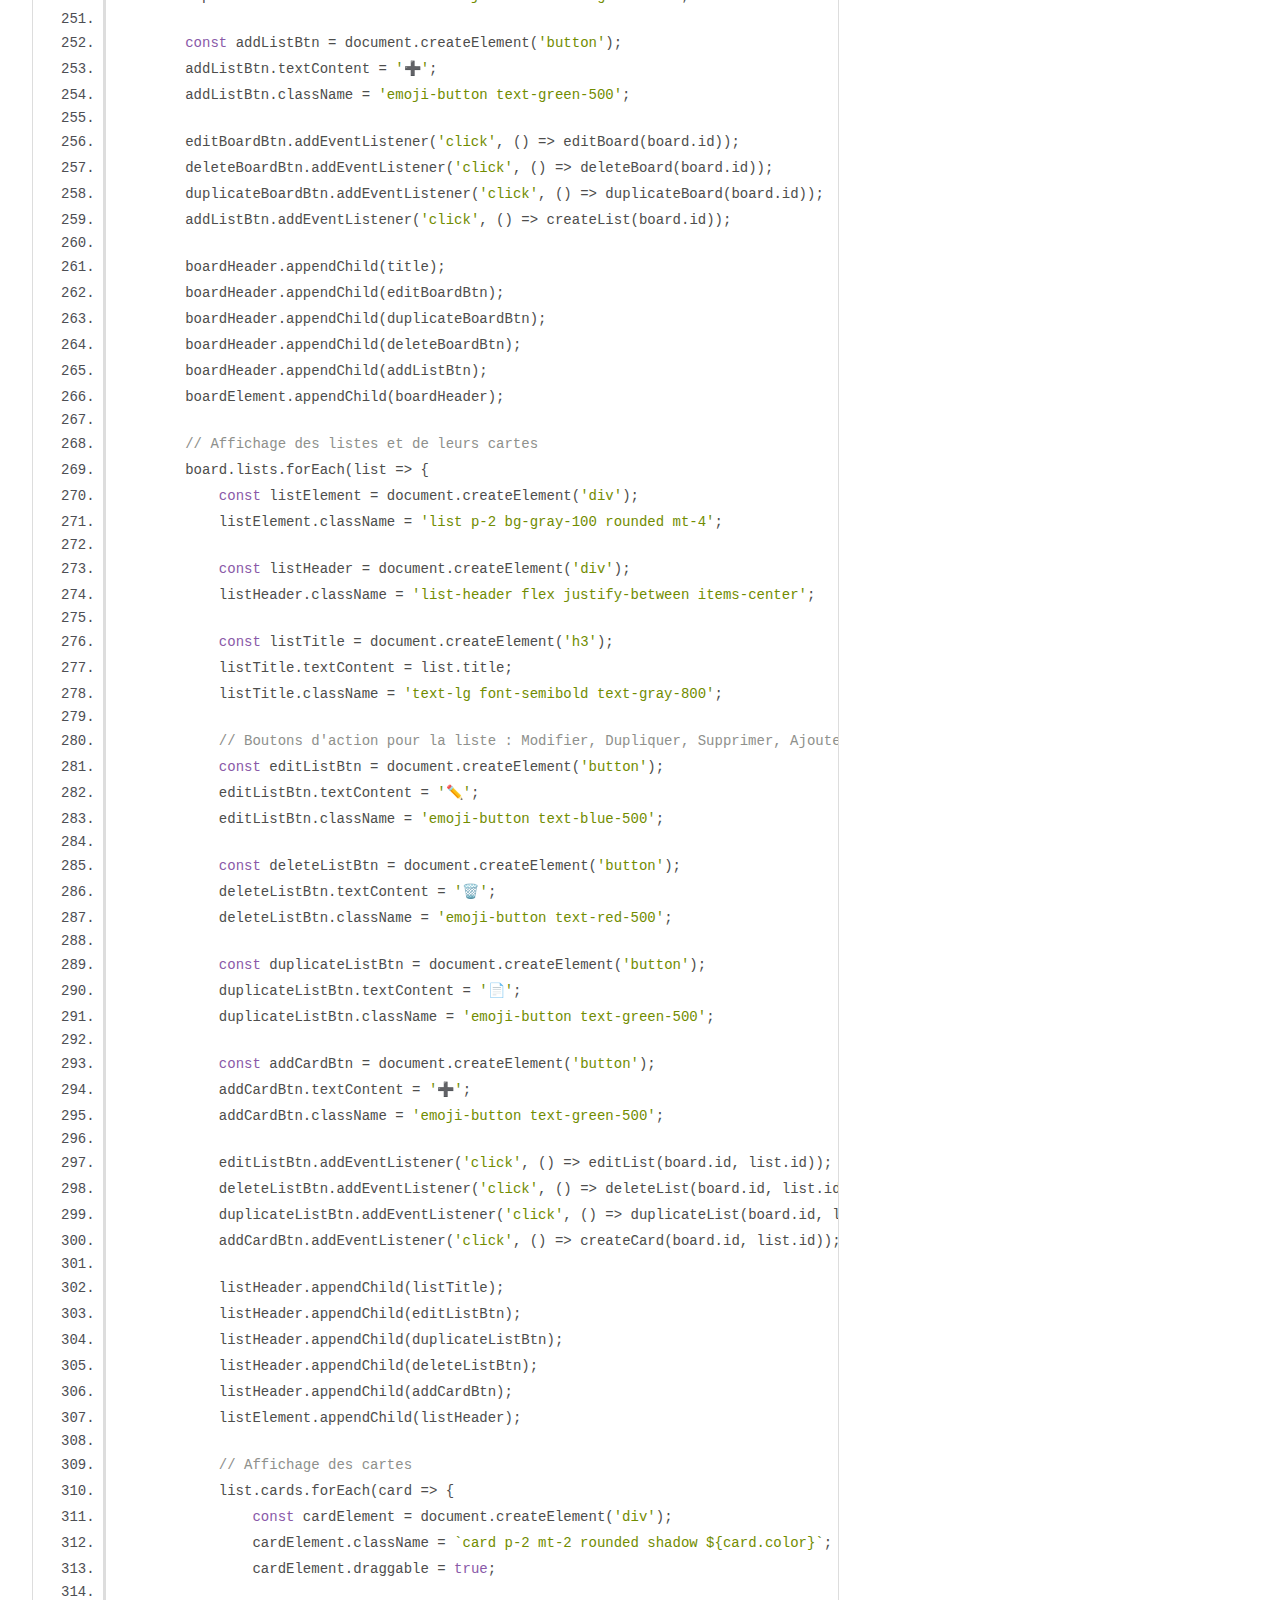
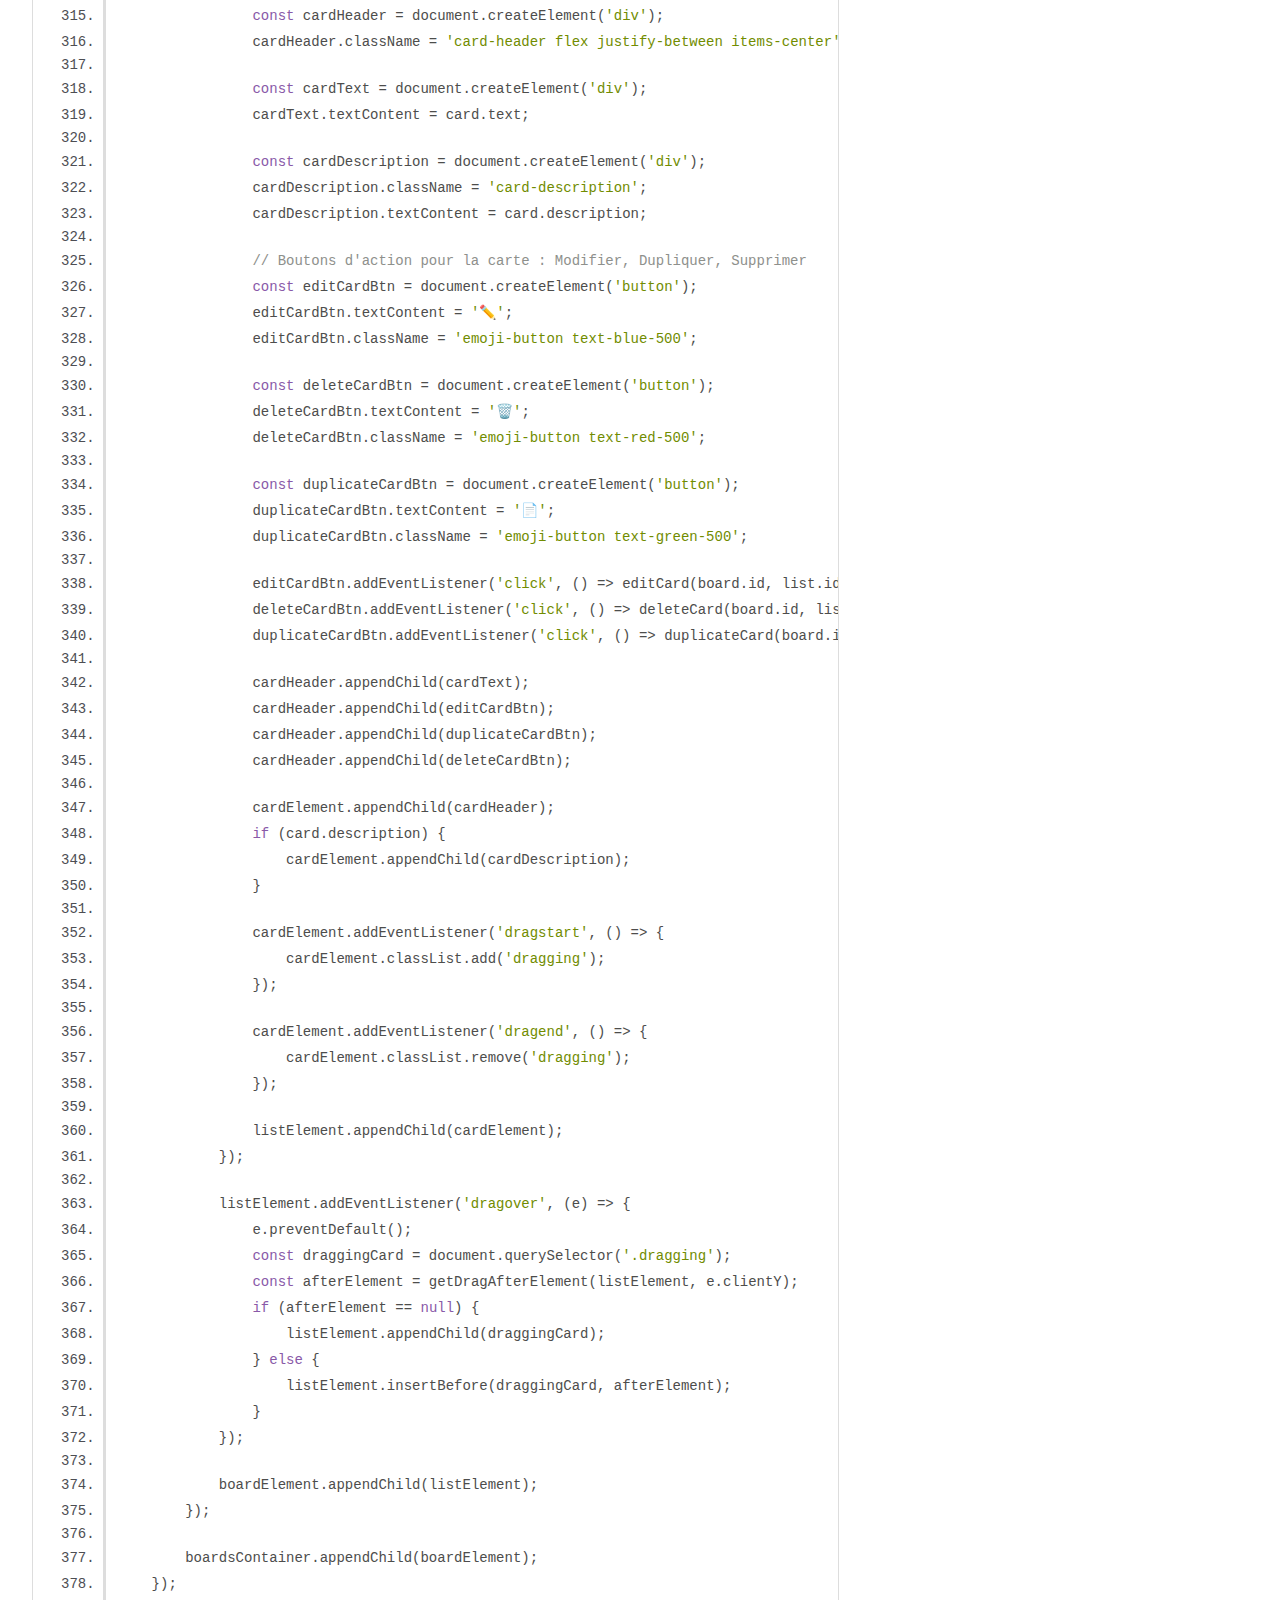
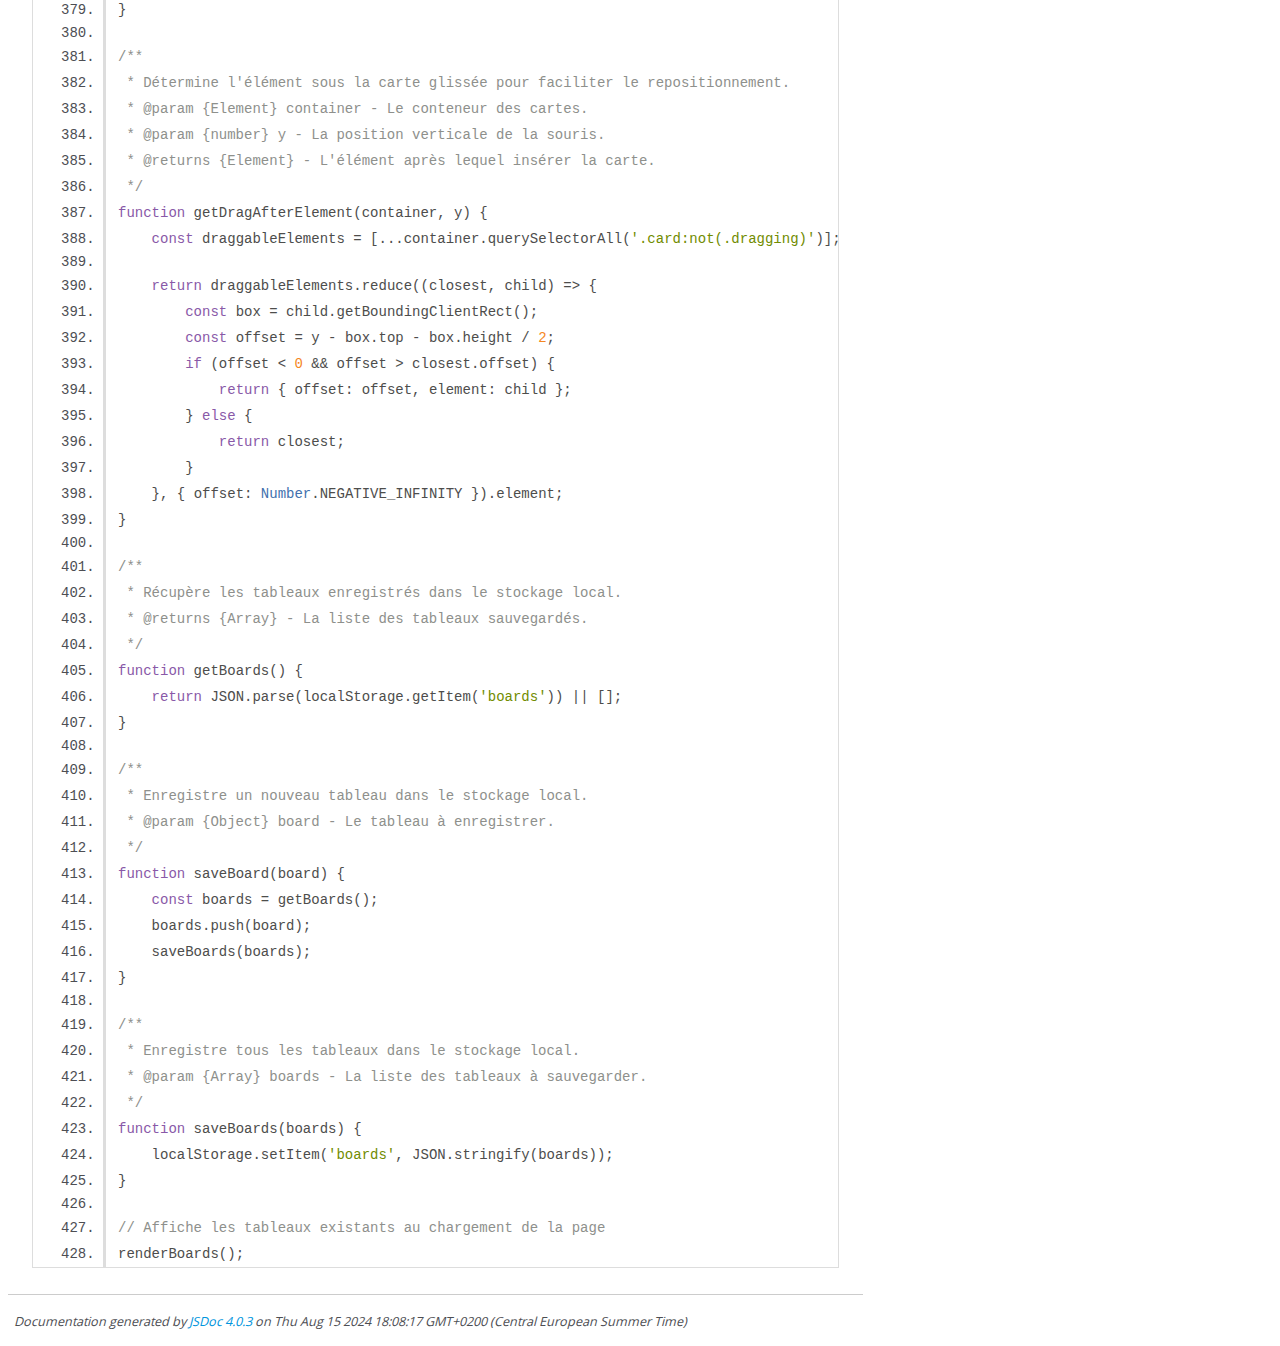
<file: docs/script.js.html>
<!DOCTYPE html>
<html lang="en">
<head>
    <meta charset="utf-8">
    <title>JSDoc: Source: script.js</title>

    <script src="scripts/prettify/prettify.js"> </script>
    <script src="scripts/prettify/lang-css.js"> </script>
    <!--[if lt IE 9]>
      <script src="//html5shiv.googlecode.com/svn/trunk/html5.js"></script>
    <![endif]-->
    <link type="text/css" rel="stylesheet" href="styles/prettify-tomorrow.css">
    <link type="text/css" rel="stylesheet" href="styles/jsdoc-default.css">
</head>

<body>

<div id="main">

    <h1 class="page-title">Source: script.js</h1>

    



    
    <section>
        <article>
            <pre class="prettyprint source linenums"><code>document.getElementById('create-board').addEventListener('click', createBoard);

/**
 * Crée un nouveau tableau et l'enregistre dans le stockage local.
 */
function createBoard() {
    const boardTitle = prompt('Entrez le titre du tableau :');
    if (!boardTitle) return;

    const board = {
        id: Date.now(), // Identifiant unique basé sur l'horodatage
        title: boardTitle,
        lists: [] // Initialise une liste vide pour contenir les listes de tâches
    };

    saveBoard(board);
    renderBoards();
}

/**
 * Crée une nouvelle liste pour un tableau donné.
 * @param {number} boardId - L'identifiant du tableau auquel ajouter la liste.
 */
function createList(boardId) {
    const listTitle = prompt('Entrez le titre de la liste :');
    if (!listTitle) return;

    const list = {
        id: Date.now(), // Identifiant unique pour la liste
        title: listTitle,
        cards: [] // Initialise une liste vide pour contenir les cartes
    };

    const boards = getBoards();
    const board = boards.find(b => b.id === boardId);
    board.lists.push(list); // Ajoute la nouvelle liste au tableau

    saveBoards(boards);
    renderBoards();
}

/**
 * Crée une nouvelle carte pour une liste donnée dans un tableau.
 * @param {number} boardId - L'identifiant du tableau contenant la liste.
 * @param {number} listId - L'identifiant de la liste à laquelle ajouter la carte.
 */
function createCard(boardId, listId) {
    const cardText = prompt('Entrez le texte de la carte :');
    if (!cardText) return;

    const cardDescription = prompt('Entrez une description pour la carte :');

    const card = {
        id: Date.now(), // Identifiant unique pour la carte
        text: cardText,
        description: cardDescription || '', // Description facultative
        color: 'bg-white' // Couleur par défaut de la carte
    };

    const boards = getBoards();
    const board = boards.find(b => b.id === boardId);
    const list = board.lists.find(l => l.id === listId);
    list.cards.push(card); // Ajoute la carte à la liste

    saveBoards(boards);
    renderBoards();
}

/**
 * Duplique une carte existante dans la même liste.
 * @param {number} boardId - L'identifiant du tableau contenant la carte.
 * @param {number} listId - L'identifiant de la liste contenant la carte.
 * @param {number} cardId - L'identifiant de la carte à dupliquer.
 */
function duplicateCard(boardId, listId, cardId) {
    const boards = getBoards();
    const board = boards.find(b => b.id === boardId);
    const list = board.lists.find(l => l.id === listId);
    const card = list.cards.find(c => c.id === cardId);

    const duplicatedCard = { ...card, id: Date.now() }; // Crée une copie de la carte avec un nouvel ID
    list.cards.push(duplicatedCard); // Ajoute la carte dupliquée à la liste

    saveBoards(boards);
    renderBoards();
}

/**
 * Duplique une liste existante dans le même tableau.
 * @param {number} boardId - L'identifiant du tableau contenant la liste.
 * @param {number} listId - L'identifiant de la liste à dupliquer.
 */
function duplicateList(boardId, listId) {
    const boards = getBoards();
    const board = boards.find(b => b.id === boardId);
    const list = board.lists.find(l => l.id === listId);

    const duplicatedList = { ...list, id: Date.now(), cards: [...list.cards] }; // Copie de la liste avec un nouvel ID et les cartes associées
    board.lists.push(duplicatedList); // Ajoute la liste dupliquée au tableau

    saveBoards(boards);
    renderBoards();
}

/**
 * Duplique un tableau existant.
 * @param {number} boardId - L'identifiant du tableau à dupliquer.
 */
function duplicateBoard(boardId) {
    const boards = getBoards();
    const board = boards.find(b => b.id === boardId);

    const duplicatedBoard = { ...board, id: Date.now(), lists: board.lists.map(list => ({ ...list, id: Date.now(), cards: [...list.cards] })) }; // Copie du tableau avec ses listes et cartes
    boards.push(duplicatedBoard); // Ajoute le tableau dupliqué

    saveBoards(boards);
    renderBoards();
}

/**
 * Modifie une carte existante.
 * @param {number} boardId - L'identifiant du tableau contenant la carte.
 * @param {number} listId - L'identifiant de la liste contenant la carte.
 * @param {number} cardId - L'identifiant de la carte à modifier.
 */
function editCard(boardId, listId, cardId) {
    const boards = getBoards();
    const board = boards.find(b => b.id === boardId);
    const list = board.lists.find(l => l.id === listId);
    const card = list.cards.find(c => c.id === cardId);

    const newText = prompt('Modifier le texte de la carte:', card.text);
    if (newText !== null) card.text = newText;

    const newDescription = prompt('Modifier la description de la carte:', card.description);
    if (newDescription !== null) card.description = newDescription;

    const newColor = prompt('Modifier la couleur de la carte (classes Tailwind, ex: bg-red-500):', card.color);
    if (newColor !== null) card.color = newColor;

    saveBoards(boards);
    renderBoards();
}

/**
 * Supprime une carte d'une liste donnée.
 * @param {number} boardId - L'identifiant du tableau contenant la carte.
 * @param {number} listId - L'identifiant de la liste contenant la carte.
 * @param {number} cardId - L'identifiant de la carte à supprimer.
 */
function deleteCard(boardId, listId, cardId) {
    const boards = getBoards();
    const board = boards.find(b => b.id === boardId);
    const list = board.lists.find(l => l.id === listId);
    list.cards = list.cards.filter(c => c.id !== cardId); // Filtre les cartes pour supprimer celle avec l'ID donné

    saveBoards(boards);
    renderBoards();
}

/**
 * Modifie une liste existante.
 * @param {number} boardId - L'identifiant du tableau contenant la liste.
 * @param {number} listId - L'identifiant de la liste à modifier.
 */
function editList(boardId, listId) {
    const boards = getBoards();
    const board = boards.find(b => b.id === boardId);
    const list = board.lists.find(l => l.id === listId);

    const newTitle = prompt('Modifier le titre de la liste:', list.title);
    if (newTitle !== null) list.title = newTitle;

    saveBoards(boards);
    renderBoards();
}

/**
 * Supprime une liste d'un tableau donné.
 * @param {number} boardId - L'identifiant du tableau contenant la liste.
 * @param {number} listId - L'identifiant de la liste à supprimer.
 */
function deleteList(boardId, listId) {
    const boards = getBoards();
    const board = boards.find(b => b.id === boardId);
    board.lists = board.lists.filter(l => l.id !== listId); // Filtre les listes pour supprimer celle avec l'ID donné

    saveBoards(boards);
    renderBoards();
}

/**
 * Modifie un tableau existant.
 * @param {number} boardId - L'identifiant du tableau à modifier.
 */
function editBoard(boardId) {
    const boards = getBoards();
    const board = boards.find(b => b.id === boardId);

    const newTitle = prompt('Modifier le titre du tableau:', board.title);
    if (newTitle !== null) board.title = newTitle;

    saveBoards(boards);
    renderBoards();
}

/**
 * Supprime un tableau donné.
 * @param {number} boardId - L'identifiant du tableau à supprimer.
 */
function deleteBoard(boardId) {
    let boards = getBoards();
    boards = boards.filter(b => b.id !== boardId); // Filtre les tableaux pour supprimer celui avec l'ID donné

    saveBoards(boards);
    renderBoards();
}

/**
 * Affiche les tableaux et leurs listes/cartes dans l'interface.
 */
function renderBoards() {
    const boardsContainer = document.getElementById('boards-container');
    boardsContainer.innerHTML = ''; // Vide le conteneur pour réafficher les tableaux

    const boards = getBoards();

    boards.forEach(board => {
        const boardElement = document.createElement('div');
        boardElement.className = 'board p-4';

        const boardHeader = document.createElement('div');
        boardHeader.className = 'board-header flex justify-between items-center';

        const title = document.createElement('h2');
        title.className = 'board-title text-xl font-bold text-gray-700';
        title.textContent = board.title;

        // Boutons d'action pour le tableau : Modifier, Dupliquer, Supprimer, Ajouter une liste
        const editBoardBtn = document.createElement('button');
        editBoardBtn.textContent = '✏️';
        editBoardBtn.className = 'emoji-button text-blue-500';

        const deleteBoardBtn = document.createElement('button');
        deleteBoardBtn.textContent = '🗑️';
        deleteBoardBtn.className = 'emoji-button text-red-500';

        const duplicateBoardBtn = document.createElement('button');
        duplicateBoardBtn.textContent = '📄';
        duplicateBoardBtn.className = 'emoji-button text-green-500';

        const addListBtn = document.createElement('button');
        addListBtn.textContent = '➕';
        addListBtn.className = 'emoji-button text-green-500';

        editBoardBtn.addEventListener('click', () => editBoard(board.id));
        deleteBoardBtn.addEventListener('click', () => deleteBoard(board.id));
        duplicateBoardBtn.addEventListener('click', () => duplicateBoard(board.id));
        addListBtn.addEventListener('click', () => createList(board.id));

        boardHeader.appendChild(title);
        boardHeader.appendChild(editBoardBtn);
        boardHeader.appendChild(duplicateBoardBtn);
        boardHeader.appendChild(deleteBoardBtn);
        boardHeader.appendChild(addListBtn);
        boardElement.appendChild(boardHeader);

        // Affichage des listes et de leurs cartes
        board.lists.forEach(list => {
            const listElement = document.createElement('div');
            listElement.className = 'list p-2 bg-gray-100 rounded mt-4';

            const listHeader = document.createElement('div');
            listHeader.className = 'list-header flex justify-between items-center';

            const listTitle = document.createElement('h3');
            listTitle.textContent = list.title;
            listTitle.className = 'text-lg font-semibold text-gray-800';

            // Boutons d'action pour la liste : Modifier, Dupliquer, Supprimer, Ajouter une carte
            const editListBtn = document.createElement('button');
            editListBtn.textContent = '✏️';
            editListBtn.className = 'emoji-button text-blue-500';

            const deleteListBtn = document.createElement('button');
            deleteListBtn.textContent = '🗑️';
            deleteListBtn.className = 'emoji-button text-red-500';

            const duplicateListBtn = document.createElement('button');
            duplicateListBtn.textContent = '📄';
            duplicateListBtn.className = 'emoji-button text-green-500';

            const addCardBtn = document.createElement('button');
            addCardBtn.textContent = '➕';
            addCardBtn.className = 'emoji-button text-green-500';

            editListBtn.addEventListener('click', () => editList(board.id, list.id));
            deleteListBtn.addEventListener('click', () => deleteList(board.id, list.id));
            duplicateListBtn.addEventListener('click', () => duplicateList(board.id, list.id));
            addCardBtn.addEventListener('click', () => createCard(board.id, list.id));

            listHeader.appendChild(listTitle);
            listHeader.appendChild(editListBtn);
            listHeader.appendChild(duplicateListBtn);
            listHeader.appendChild(deleteListBtn);
            listHeader.appendChild(addCardBtn);
            listElement.appendChild(listHeader);

            // Affichage des cartes
            list.cards.forEach(card => {
                const cardElement = document.createElement('div');
                cardElement.className = `card p-2 mt-2 rounded shadow ${card.color}`;
                cardElement.draggable = true;

                const cardHeader = document.createElement('div');
                cardHeader.className = 'card-header flex justify-between items-center';

                const cardText = document.createElement('div');
                cardText.textContent = card.text;

                const cardDescription = document.createElement('div');
                cardDescription.className = 'card-description';
                cardDescription.textContent = card.description;

                // Boutons d'action pour la carte : Modifier, Dupliquer, Supprimer
                const editCardBtn = document.createElement('button');
                editCardBtn.textContent = '✏️';
                editCardBtn.className = 'emoji-button text-blue-500';

                const deleteCardBtn = document.createElement('button');
                deleteCardBtn.textContent = '🗑️';
                deleteCardBtn.className = 'emoji-button text-red-500';

                const duplicateCardBtn = document.createElement('button');
                duplicateCardBtn.textContent = '📄';
                duplicateCardBtn.className = 'emoji-button text-green-500';

                editCardBtn.addEventListener('click', () => editCard(board.id, list.id, card.id));
                deleteCardBtn.addEventListener('click', () => deleteCard(board.id, list.id, card.id));
                duplicateCardBtn.addEventListener('click', () => duplicateCard(board.id, list.id, card.id));

                cardHeader.appendChild(cardText);
                cardHeader.appendChild(editCardBtn);
                cardHeader.appendChild(duplicateCardBtn);
                cardHeader.appendChild(deleteCardBtn);

                cardElement.appendChild(cardHeader);
                if (card.description) {
                    cardElement.appendChild(cardDescription);
                }

                cardElement.addEventListener('dragstart', () => {
                    cardElement.classList.add('dragging');
                });

                cardElement.addEventListener('dragend', () => {
                    cardElement.classList.remove('dragging');
                });

                listElement.appendChild(cardElement);
            });

            listElement.addEventListener('dragover', (e) => {
                e.preventDefault();
                const draggingCard = document.querySelector('.dragging');
                const afterElement = getDragAfterElement(listElement, e.clientY);
                if (afterElement == null) {
                    listElement.appendChild(draggingCard);
                } else {
                    listElement.insertBefore(draggingCard, afterElement);
                }
            });

            boardElement.appendChild(listElement);
        });

        boardsContainer.appendChild(boardElement);
    });
}

/**
 * Détermine l'élément sous la carte glissée pour faciliter le repositionnement.
 * @param {Element} container - Le conteneur des cartes.
 * @param {number} y - La position verticale de la souris.
 * @returns {Element} - L'élément après lequel insérer la carte.
 */
function getDragAfterElement(container, y) {
    const draggableElements = [...container.querySelectorAll('.card:not(.dragging)')];

    return draggableElements.reduce((closest, child) => {
        const box = child.getBoundingClientRect();
        const offset = y - box.top - box.height / 2;
        if (offset &lt; 0 &amp;&amp; offset > closest.offset) {
            return { offset: offset, element: child };
        } else {
            return closest;
        }
    }, { offset: Number.NEGATIVE_INFINITY }).element;
}

/**
 * Récupère les tableaux enregistrés dans le stockage local.
 * @returns {Array} - La liste des tableaux sauvegardés.
 */
function getBoards() {
    return JSON.parse(localStorage.getItem('boards')) || [];
}

/**
 * Enregistre un nouveau tableau dans le stockage local.
 * @param {Object} board - Le tableau à enregistrer.
 */
function saveBoard(board) {
    const boards = getBoards();
    boards.push(board);
    saveBoards(boards);
}

/**
 * Enregistre tous les tableaux dans le stockage local.
 * @param {Array} boards - La liste des tableaux à sauvegarder.
 */
function saveBoards(boards) {
    localStorage.setItem('boards', JSON.stringify(boards));
}

// Affiche les tableaux existants au chargement de la page
renderBoards();
</code></pre>
        </article>
    </section>




</div>

<nav>
    <h2><a href="index.html">Home</a></h2><h3>Global</h3><ul><li><a href="global.html#createBoard">createBoard</a></li><li><a href="global.html#createCard">createCard</a></li><li><a href="global.html#createList">createList</a></li><li><a href="global.html#deleteBoard">deleteBoard</a></li><li><a href="global.html#deleteCard">deleteCard</a></li><li><a href="global.html#deleteList">deleteList</a></li><li><a href="global.html#duplicateBoard">duplicateBoard</a></li><li><a href="global.html#duplicateCard">duplicateCard</a></li><li><a href="global.html#duplicateList">duplicateList</a></li><li><a href="global.html#editBoard">editBoard</a></li><li><a href="global.html#editCard">editCard</a></li><li><a href="global.html#editList">editList</a></li><li><a href="global.html#getBoards">getBoards</a></li><li><a href="global.html#getDragAfterElement">getDragAfterElement</a></li><li><a href="global.html#renderBoards">renderBoards</a></li><li><a href="global.html#saveBoard">saveBoard</a></li><li><a href="global.html#saveBoards">saveBoards</a></li></ul>
</nav>

<br class="clear">

<footer>
    Documentation generated by <a href="https://github.com/jsdoc/jsdoc">JSDoc 4.0.3</a> on Thu Aug 15 2024 18:08:17 GMT+0200 (Central European Summer Time)
</footer>

<script> prettyPrint(); </script>
<script src="scripts/linenumber.js"> </script>
</body>
</html>
</file>
<file: docs/styles/prettify-tomorrow.css>
/* Tomorrow Theme */
/* Original theme - https://github.com/chriskempson/tomorrow-theme */
/* Pretty printing styles. Used with prettify.js. */
/* SPAN elements with the classes below are added by prettyprint. */
/* plain text */
.pln {
  color: #4d4d4c; }

@media screen {
  /* string content */
  .str {
    color: #718c00; }

  /* a keyword */
  .kwd {
    color: #8959a8; }

  /* a comment */
  .com {
    color: #8e908c; }

  /* a type name */
  .typ {
    color: #4271ae; }

  /* a literal value */
  .lit {
    color: #f5871f; }

  /* punctuation */
  .pun {
    color: #4d4d4c; }

  /* lisp open bracket */
  .opn {
    color: #4d4d4c; }

  /* lisp close bracket */
  .clo {
    color: #4d4d4c; }

  /* a markup tag name */
  .tag {
    color: #c82829; }

  /* a markup attribute name */
  .atn {
    color: #f5871f; }

  /* a markup attribute value */
  .atv {
    color: #3e999f; }

  /* a declaration */
  .dec {
    color: #f5871f; }

  /* a variable name */
  .var {
    color: #c82829; }

  /* a function name */
  .fun {
    color: #4271ae; } }
/* Use higher contrast and text-weight for printable form. */
@media print, projection {
  .str {
    color: #060; }

  .kwd {
    color: #006;
    font-weight: bold; }

  .com {
    color: #600;
    font-style: italic; }

  .typ {
    color: #404;
    font-weight: bold; }

  .lit {
    color: #044; }

  .pun, .opn, .clo {
    color: #440; }

  .tag {
    color: #006;
    font-weight: bold; }

  .atn {
    color: #404; }

  .atv {
    color: #060; } }
/* Style */
/*
pre.prettyprint {
  background: white;
  font-family: Consolas, Monaco, 'Andale Mono', monospace;
  font-size: 12px;
  line-height: 1.5;
  border: 1px solid #ccc;
  padding: 10px; }
*/

/* Specify class=linenums on a pre to get line numbering */
ol.linenums {
  margin-top: 0;
  margin-bottom: 0; }

/* IE indents via margin-left */
li.L0,
li.L1,
li.L2,
li.L3,
li.L4,
li.L5,
li.L6,
li.L7,
li.L8,
li.L9 {
  /* */ }

/* Alternate shading for lines */
li.L1,
li.L3,
li.L5,
li.L7,
li.L9 {
  /* */ }
</file>
<file: docs/styles/jsdoc-default.css>
@font-face {
    font-family: 'Open Sans';
    font-weight: normal;
    font-style: normal;
    src: url('../fonts/OpenSans-Regular-webfont.eot');
    src:
        local('Open Sans'),
        local('OpenSans'),
        url('../fonts/OpenSans-Regular-webfont.eot?#iefix') format('embedded-opentype'),
        url('../fonts/OpenSans-Regular-webfont.woff') format('woff'),
        url('../fonts/OpenSans-Regular-webfont.svg#open_sansregular') format('svg');
}

@font-face {
    font-family: 'Open Sans Light';
    font-weight: normal;
    font-style: normal;
    src: url('../fonts/OpenSans-Light-webfont.eot');
    src:
        local('Open Sans Light'),
        local('OpenSans Light'),
        url('../fonts/OpenSans-Light-webfont.eot?#iefix') format('embedded-opentype'),
        url('../fonts/OpenSans-Light-webfont.woff') format('woff'),
        url('../fonts/OpenSans-Light-webfont.svg#open_sanslight') format('svg');
}

html
{
    overflow: auto;
    background-color: #fff;
    font-size: 14px;
}

body
{
    font-family: 'Open Sans', sans-serif;
    line-height: 1.5;
    color: #4d4e53;
    background-color: white;
}

a, a:visited, a:active {
    color: #0095dd;
    text-decoration: none;
}

a:hover {
    text-decoration: underline;
}

header
{
    display: block;
    padding: 0px 4px;
}

tt, code, kbd, samp {
    font-family: Consolas, Monaco, 'Andale Mono', monospace;
}

.class-description {
    font-size: 130%;
    line-height: 140%;
    margin-bottom: 1em;
    margin-top: 1em;
}

.class-description:empty {
    margin: 0;
}

#main {
    float: left;
    width: 70%;
}

article dl {
    margin-bottom: 40px;
}

article img {
  max-width: 100%;
}

section
{
    display: block;
    background-color: #fff;
    padding: 12px 24px;
    border-bottom: 1px solid #ccc;
    margin-right: 30px;
}

.variation {
    display: none;
}

.signature-attributes {
    font-size: 60%;
    color: #aaa;
    font-style: italic;
    font-weight: lighter;
}

nav
{
    display: block;
    float: right;
    margin-top: 28px;
    width: 30%;
    box-sizing: border-box;
    border-left: 1px solid #ccc;
    padding-left: 16px;
}

nav ul {
    font-family: 'Lucida Grande', 'Lucida Sans Unicode', arial, sans-serif;
    font-size: 100%;
    line-height: 17px;
    padding: 0;
    margin: 0;
    list-style-type: none;
}

nav ul a, nav ul a:visited, nav ul a:active {
    font-family: Consolas, Monaco, 'Andale Mono', monospace;
    line-height: 18px;
    color: #4D4E53;
}

nav h3 {
    margin-top: 12px;
}

nav li {
    margin-top: 6px;
}

footer {
    display: block;
    padding: 6px;
    margin-top: 12px;
    font-style: italic;
    font-size: 90%;
}

h1, h2, h3, h4 {
    font-weight: 200;
    margin: 0;
}

h1
{
    font-family: 'Open Sans Light', sans-serif;
    font-size: 48px;
    letter-spacing: -2px;
    margin: 12px 24px 20px;
}

h2, h3.subsection-title
{
    font-size: 30px;
    font-weight: 700;
    letter-spacing: -1px;
    margin-bottom: 12px;
}

h3
{
    font-size: 24px;
    letter-spacing: -0.5px;
    margin-bottom: 12px;
}

h4
{
    font-size: 18px;
    letter-spacing: -0.33px;
    margin-bottom: 12px;
    color: #4d4e53;
}

h5, .container-overview .subsection-title
{
    font-size: 120%;
    font-weight: bold;
    letter-spacing: -0.01em;
    margin: 8px 0 3px 0;
}

h6
{
    font-size: 100%;
    letter-spacing: -0.01em;
    margin: 6px 0 3px 0;
    font-style: italic;
}

table
{
    border-spacing: 0;
    border: 0;
    border-collapse: collapse;
}

td, th
{
    border: 1px solid #ddd;
    margin: 0px;
    text-align: left;
    vertical-align: top;
    padding: 4px 6px;
    display: table-cell;
}

thead tr
{
    background-color: #ddd;
    font-weight: bold;
}

th { border-right: 1px solid #aaa; }
tr > th:last-child { border-right: 1px solid #ddd; }

.ancestors, .attribs { color: #999; }
.ancestors a, .attribs a
{
    color: #999 !important;
    text-decoration: none;
}

.clear
{
    clear: both;
}

.important
{
    font-weight: bold;
    color: #950B02;
}

.yes-def {
    text-indent: -1000px;
}

.type-signature {
    color: #aaa;
}

.name, .signature {
    font-family: Consolas, Monaco, 'Andale Mono', monospace;
}

.details { margin-top: 14px; border-left: 2px solid #DDD; }
.details dt { width: 120px; float: left; padding-left: 10px;  padding-top: 6px; }
.details dd { margin-left: 70px; }
.details ul { margin: 0; }
.details ul { list-style-type: none; }
.details li { margin-left: 30px; padding-top: 6px; }
.details pre.prettyprint { margin: 0 }
.details .object-value { padding-top: 0; }

.description {
    margin-bottom: 1em;
    margin-top: 1em;
}

.code-caption
{
    font-style: italic;
    font-size: 107%;
    margin: 0;
}

.source
{
    border: 1px solid #ddd;
    width: 80%;
    overflow: auto;
}

.prettyprint.source {
    width: inherit;
}

.source code
{
    font-size: 100%;
    line-height: 18px;
    display: block;
    padding: 4px 12px;
    margin: 0;
    background-color: #fff;
    color: #4D4E53;
}

.prettyprint code span.line
{
  display: inline-block;
}

.prettyprint.linenums
{
  padding-left: 70px;
  -webkit-user-select: none;
  -moz-user-select: none;
  -ms-user-select: none;
  user-select: none;
}

.prettyprint.linenums ol
{
  padding-left: 0;
}

.prettyprint.linenums li
{
  border-left: 3px #ddd solid;
}

.prettyprint.linenums li.selected,
.prettyprint.linenums li.selected *
{
  background-color: lightyellow;
}

.prettyprint.linenums li *
{
  -webkit-user-select: text;
  -moz-user-select: text;
  -ms-user-select: text;
  user-select: text;
}

.params .name, .props .name, .name code {
    color: #4D4E53;
    font-family: Consolas, Monaco, 'Andale Mono', monospace;
    font-size: 100%;
}

.params td.description > p:first-child,
.props td.description > p:first-child
{
    margin-top: 0;
    padding-top: 0;
}

.params td.description > p:last-child,
.props td.description > p:last-child
{
    margin-bottom: 0;
    padding-bottom: 0;
}

.disabled {
    color: #454545;
}
</file>
